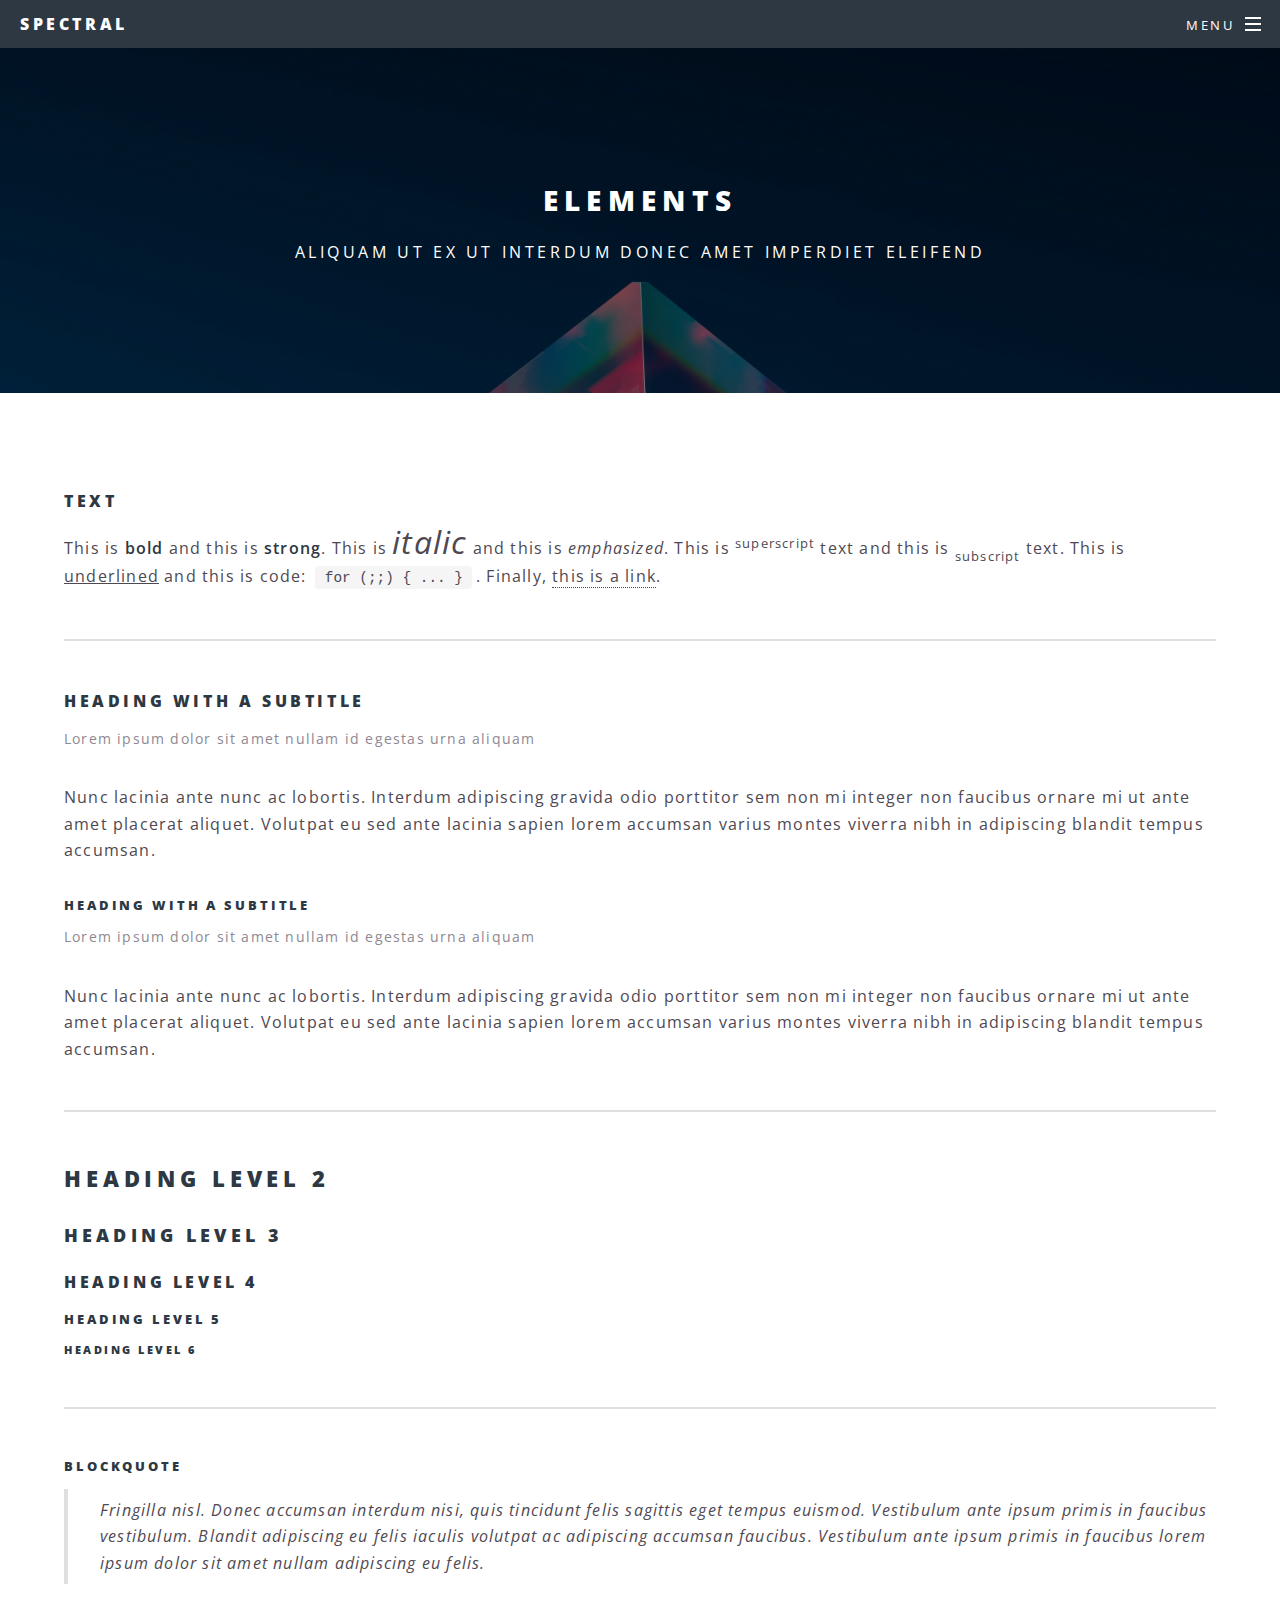
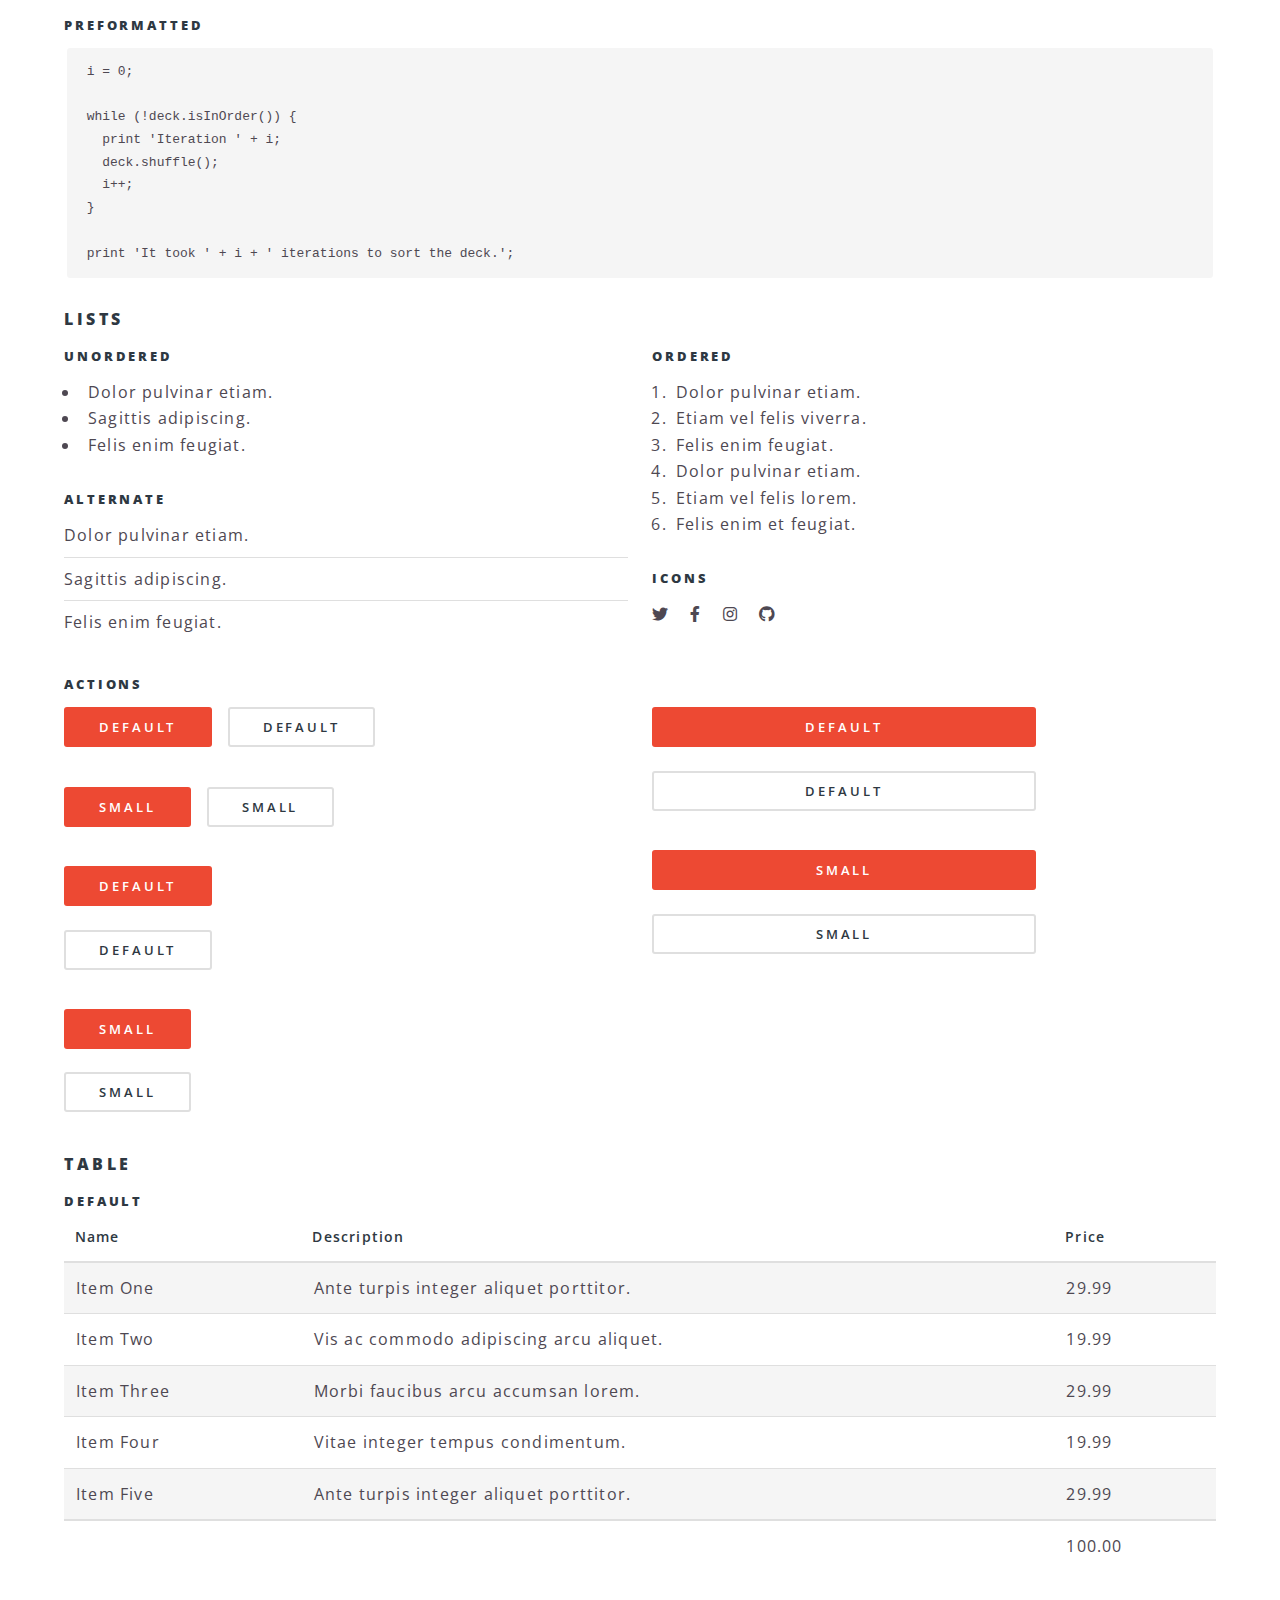
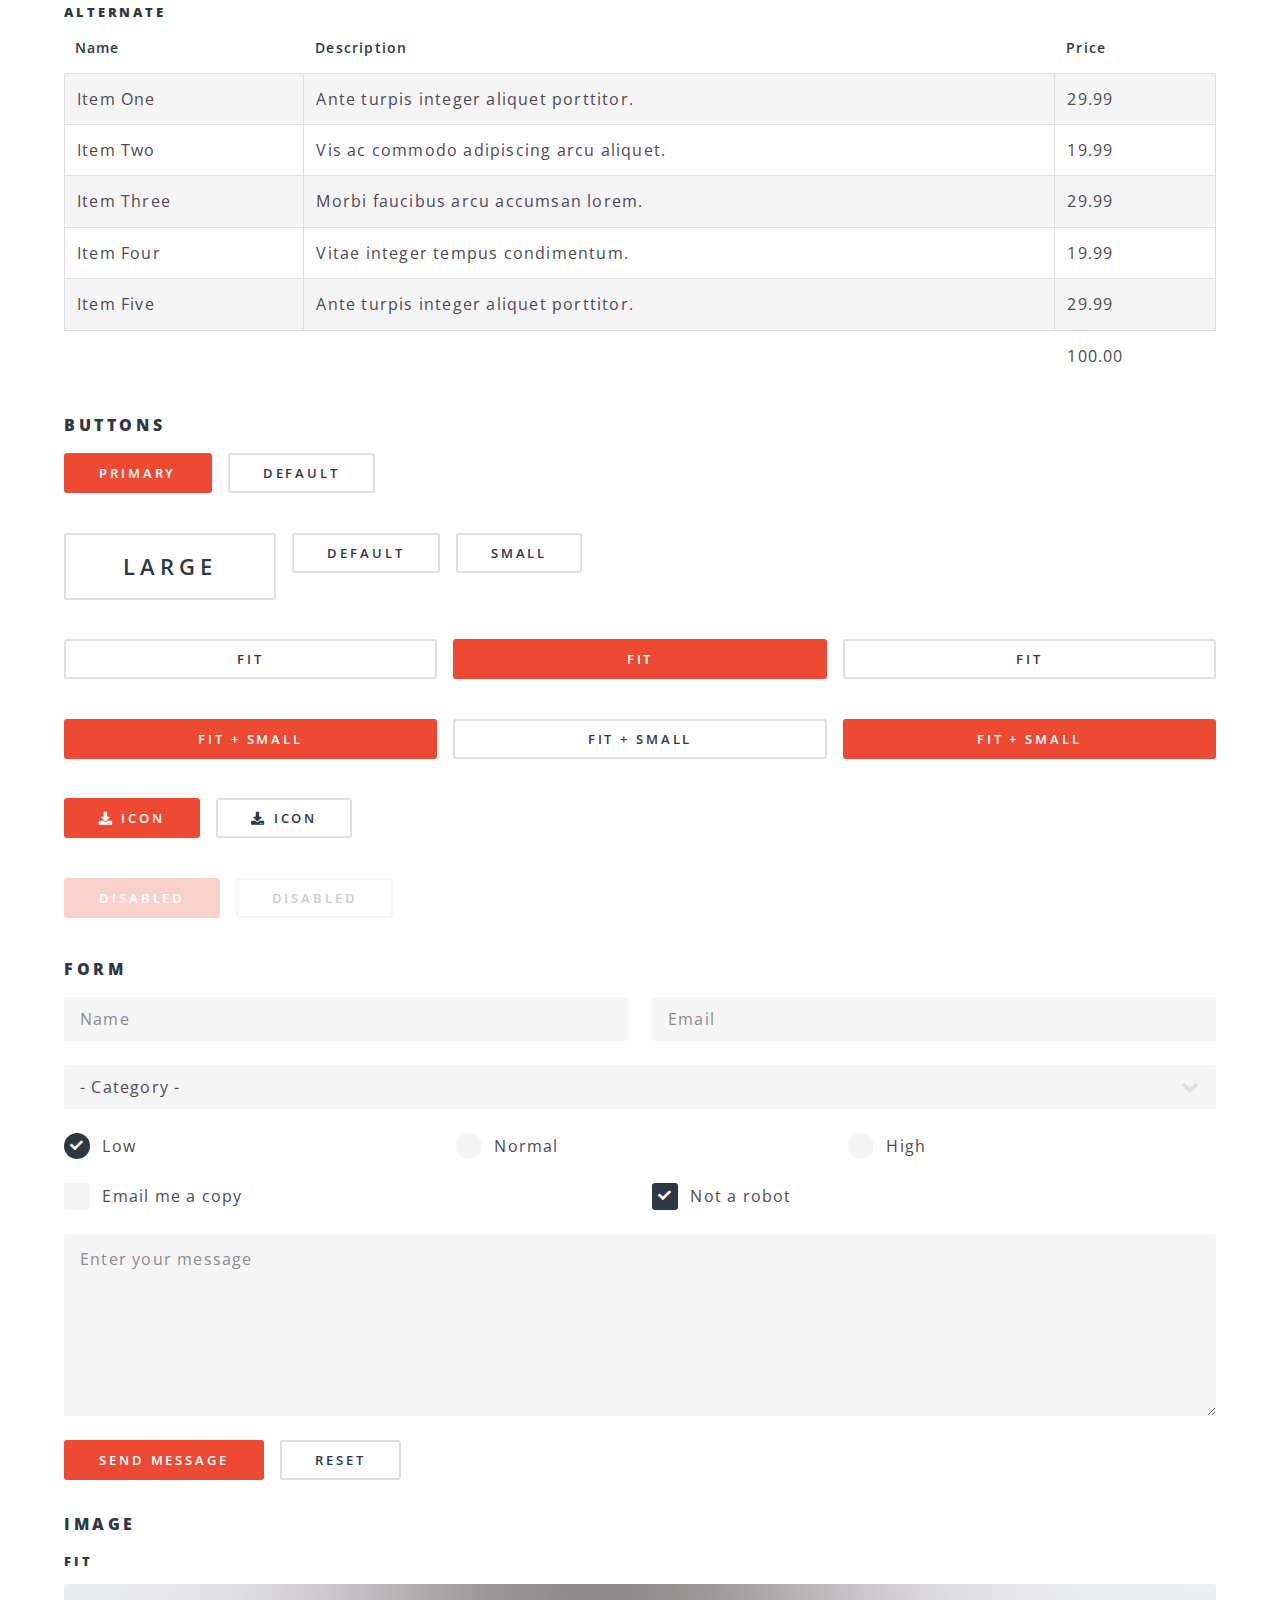
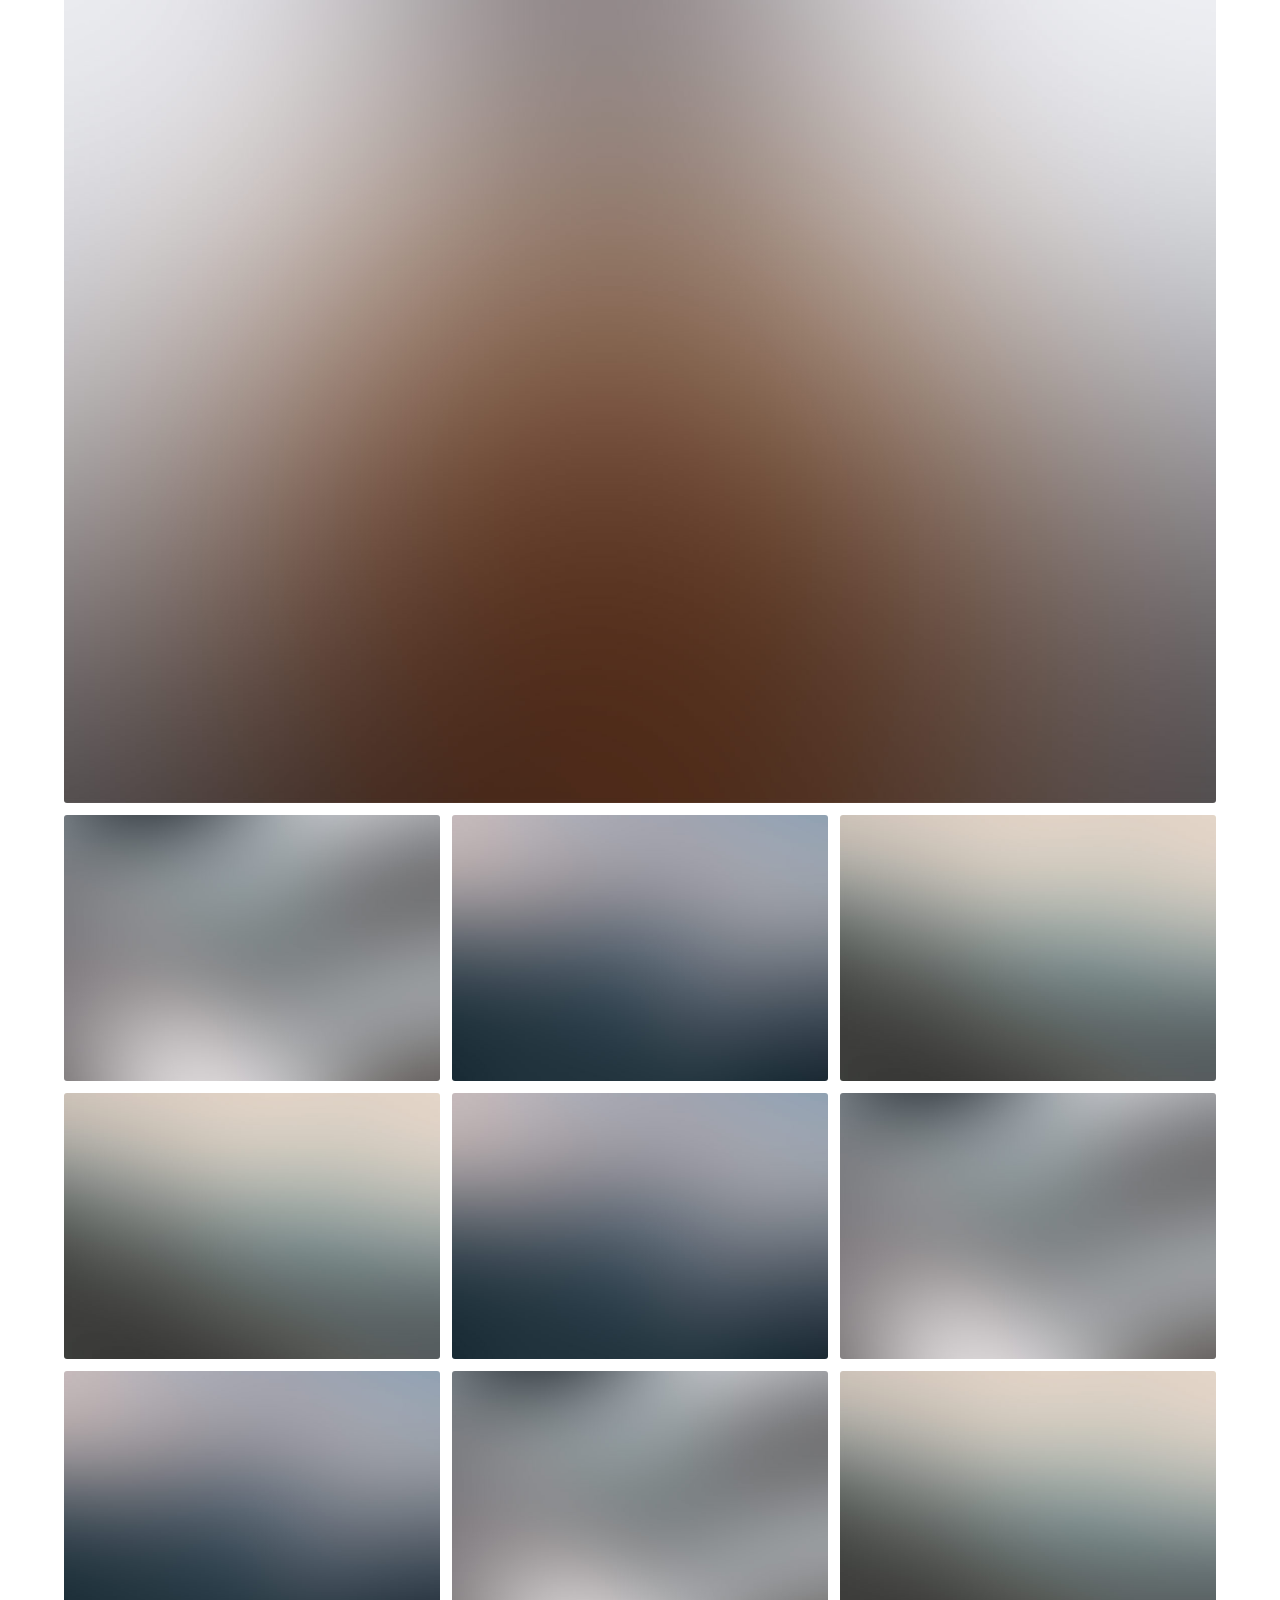
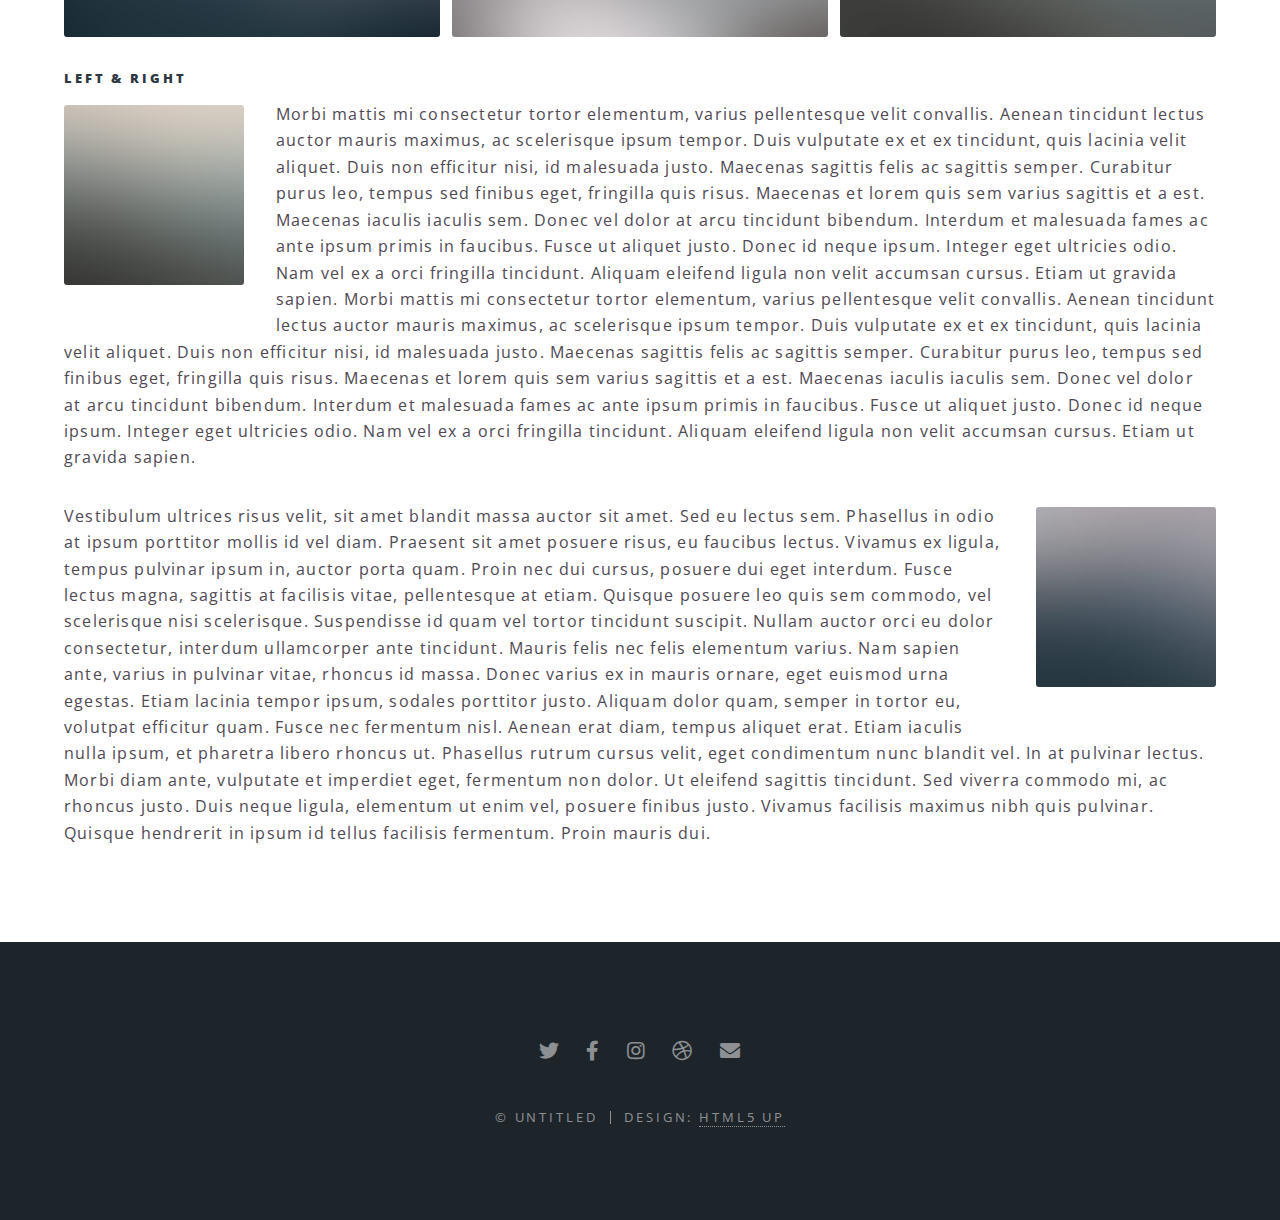
<file: elements.html>
<!DOCTYPE HTML>
<!--
	Spectral by HTML5 UP
	html5up.net | @ajlkn
	Free for personal and commercial use under the CCA 3.0 license (html5up.net/license)
-->
<html>
	<head>
		<title>Elements - Spectral by HTML5 UP</title>
		<meta charset="utf-8" />
		<meta name="viewport" content="width=device-width, initial-scale=1, user-scalable=no" />
		<link rel="stylesheet" href="assets/css/main.css" />
		<noscript><link rel="stylesheet" href="assets/css/noscript.css" /></noscript>
	</head>
	<body class="is-preload">

		<!-- Page Wrapper -->
			<div id="page-wrapper">

				<!-- Header -->
					<header id="header">
						<h1><a href="index.html">Spectral</a></h1>
						<nav id="nav">
							<ul>
								<li class="special">
									<a href="#menu" class="menuToggle"><span>Menu</span></a>
									<div id="menu">
										<ul>
											<li><a href="index.html">Home</a></li>
											<li><a href="generic.html">Generic</a></li>
											<li><a href="elements.html">Elements</a></li>
											<li><a href="#">Sign Up</a></li>
											<li><a href="#">Log In</a></li>
										</ul>
									</div>
								</li>
							</ul>
						</nav>
					</header>

				<!-- Main -->
					<article id="main">
						<header>
							<h2>Elements</h2>
							<p>Aliquam ut ex ut interdum donec amet imperdiet eleifend</p>
						</header>
						<section class="wrapper style5">
							<div class="inner">

								<section>
									<h4>Text</h4>
									<p>This is <b>bold</b> and this is <strong>strong</strong>. This is <i>italic</i> and this is <em>emphasized</em>.
									This is <sup>superscript</sup> text and this is <sub>subscript</sub> text.
									This is <u>underlined</u> and this is code: <code>for (;;) { ... }</code>. Finally, <a href="#">this is a link</a>.</p>
									<hr />
									<header>
										<h4>Heading with a Subtitle</h4>
										<p>Lorem ipsum dolor sit amet nullam id egestas urna aliquam</p>
									</header>
									<p>Nunc lacinia ante nunc ac lobortis. Interdum adipiscing gravida odio porttitor sem non mi integer non faucibus ornare mi ut ante amet placerat aliquet. Volutpat eu sed ante lacinia sapien lorem accumsan varius montes viverra nibh in adipiscing blandit tempus accumsan.</p>
									<header>
										<h5>Heading with a Subtitle</h5>
										<p>Lorem ipsum dolor sit amet nullam id egestas urna aliquam</p>
									</header>
									<p>Nunc lacinia ante nunc ac lobortis. Interdum adipiscing gravida odio porttitor sem non mi integer non faucibus ornare mi ut ante amet placerat aliquet. Volutpat eu sed ante lacinia sapien lorem accumsan varius montes viverra nibh in adipiscing blandit tempus accumsan.</p>
									<hr />
									<h2>Heading Level 2</h2>
									<h3>Heading Level 3</h3>
									<h4>Heading Level 4</h4>
									<h5>Heading Level 5</h5>
									<h6>Heading Level 6</h6>
									<hr />
									<h5>Blockquote</h5>
									<blockquote>Fringilla nisl. Donec accumsan interdum nisi, quis tincidunt felis sagittis eget tempus euismod. Vestibulum ante ipsum primis in faucibus vestibulum. Blandit adipiscing eu felis iaculis volutpat ac adipiscing accumsan faucibus. Vestibulum ante ipsum primis in faucibus lorem ipsum dolor sit amet nullam adipiscing eu felis.</blockquote>
									<h5>Preformatted</h5>
									<pre><code>i = 0;

while (!deck.isInOrder()) {
  print 'Iteration ' + i;
  deck.shuffle();
  i++;
}

print 'It took ' + i + ' iterations to sort the deck.';</code></pre>
								</section>

								<section>
									<h4>Lists</h4>
									<div class="row">
										<div class="col-6 col-12-medium">
											<h5>Unordered</h5>
											<ul>
												<li>Dolor pulvinar etiam.</li>
												<li>Sagittis adipiscing.</li>
												<li>Felis enim feugiat.</li>
											</ul>
											<h5>Alternate</h5>
											<ul class="alt">
												<li>Dolor pulvinar etiam.</li>
												<li>Sagittis adipiscing.</li>
												<li>Felis enim feugiat.</li>
											</ul>
										</div>
										<div class="col-6 col-12-medium">
											<h5>Ordered</h5>
											<ol>
												<li>Dolor pulvinar etiam.</li>
												<li>Etiam vel felis viverra.</li>
												<li>Felis enim feugiat.</li>
												<li>Dolor pulvinar etiam.</li>
												<li>Etiam vel felis lorem.</li>
												<li>Felis enim et feugiat.</li>
											</ol>
											<h5>Icons</h5>
											<ul class="icons">
												<li><a href="#" class="icon brands fa-twitter"><span class="label">Twitter</span></a></li>
												<li><a href="#" class="icon brands fa-facebook-f"><span class="label">Facebook</span></a></li>
												<li><a href="#" class="icon brands fa-instagram"><span class="label">Instagram</span></a></li>
												<li><a href="#" class="icon brands fa-github"><span class="label">Github</span></a></li>
											</ul>
										</div>
									</div>
									<h5>Actions</h5>
									<div class="row">
										<div class="col-6 col-12-medium">
											<ul class="actions">
												<li><a href="#" class="button primary">Default</a></li>
												<li><a href="#" class="button">Default</a></li>
											</ul>
											<ul class="actions small">
												<li><a href="#" class="button primary small">Small</a></li>
												<li><a href="#" class="button small">Small</a></li>
											</ul>
											<ul class="actions stacked">
												<li><a href="#" class="button primary">Default</a></li>
												<li><a href="#" class="button">Default</a></li>
											</ul>
											<ul class="actions stacked">
												<li><a href="#" class="button primary small">Small</a></li>
												<li><a href="#" class="button small">Small</a></li>
											</ul>
										</div>
										<div class="col-6 col-12-medium">
											<ul class="actions stacked">
												<li><a href="#" class="button primary fit">Default</a></li>
												<li><a href="#" class="button fit">Default</a></li>
											</ul>
											<ul class="actions stacked">
												<li><a href="#" class="button primary small fit">Small</a></li>
												<li><a href="#" class="button small fit">Small</a></li>
											</ul>
										</div>
									</div>
								</section>

								<section>
									<h4>Table</h4>
									<h5>Default</h5>
									<div class="table-wrapper">
										<table>
											<thead>
												<tr>
													<th>Name</th>
													<th>Description</th>
													<th>Price</th>
												</tr>
											</thead>
											<tbody>
												<tr>
													<td>Item One</td>
													<td>Ante turpis integer aliquet porttitor.</td>
													<td>29.99</td>
												</tr>
												<tr>
													<td>Item Two</td>
													<td>Vis ac commodo adipiscing arcu aliquet.</td>
													<td>19.99</td>
												</tr>
												<tr>
													<td>Item Three</td>
													<td> Morbi faucibus arcu accumsan lorem.</td>
													<td>29.99</td>
												</tr>
												<tr>
													<td>Item Four</td>
													<td>Vitae integer tempus condimentum.</td>
													<td>19.99</td>
												</tr>
												<tr>
													<td>Item Five</td>
													<td>Ante turpis integer aliquet porttitor.</td>
													<td>29.99</td>
												</tr>
											</tbody>
											<tfoot>
												<tr>
													<td colspan="2"></td>
													<td>100.00</td>
												</tr>
											</tfoot>
										</table>
									</div>

									<h5>Alternate</h5>
									<div class="table-wrapper">
										<table class="alt">
											<thead>
												<tr>
													<th>Name</th>
													<th>Description</th>
													<th>Price</th>
												</tr>
											</thead>
											<tbody>
												<tr>
													<td>Item One</td>
													<td>Ante turpis integer aliquet porttitor.</td>
													<td>29.99</td>
												</tr>
												<tr>
													<td>Item Two</td>
													<td>Vis ac commodo adipiscing arcu aliquet.</td>
													<td>19.99</td>
												</tr>
												<tr>
													<td>Item Three</td>
													<td> Morbi faucibus arcu accumsan lorem.</td>
													<td>29.99</td>
												</tr>
												<tr>
													<td>Item Four</td>
													<td>Vitae integer tempus condimentum.</td>
													<td>19.99</td>
												</tr>
												<tr>
													<td>Item Five</td>
													<td>Ante turpis integer aliquet porttitor.</td>
													<td>29.99</td>
												</tr>
											</tbody>
											<tfoot>
												<tr>
													<td colspan="2"></td>
													<td>100.00</td>
												</tr>
											</tfoot>
										</table>
									</div>
								</section>

								<section>
									<h4>Buttons</h4>
									<ul class="actions">
										<li><a href="#" class="button primary">Primary</a></li>
										<li><a href="#" class="button">Default</a></li>
									</ul>
									<ul class="actions">
										<li><a href="#" class="button large">Large</a></li>
										<li><a href="#" class="button">Default</a></li>
										<li><a href="#" class="button small">Small</a></li>
									</ul>
									<ul class="actions fit">
										<li><a href="#" class="button fit">Fit</a></li>
										<li><a href="#" class="button primary fit">Fit</a></li>
										<li><a href="#" class="button fit">Fit</a></li>
									</ul>
									<ul class="actions fit small">
										<li><a href="#" class="button primary fit small">Fit + Small</a></li>
										<li><a href="#" class="button fit small">Fit + Small</a></li>
										<li><a href="#" class="button primary fit small">Fit + Small</a></li>
									</ul>
									<ul class="actions">
										<li><a href="#" class="button primary icon solid fa-download">Icon</a></li>
										<li><a href="#" class="button icon solid fa-download">Icon</a></li>
									</ul>
									<ul class="actions">
										<li><span class="button primary disabled">Disabled</span></li>
										<li><span class="button disabled">Disabled</span></li>
									</ul>
								</section>

								<section>
									<h4>Form</h4>
									<form method="post" action="#">
										<div class="row gtr-uniform">
											<div class="col-6 col-12-xsmall">
												<input type="text" name="demo-name" id="demo-name" value="" placeholder="Name" />
											</div>
											<div class="col-6 col-12-xsmall">
												<input type="email" name="demo-email" id="demo-email" value="" placeholder="Email" />
											</div>
											<div class="col-12">
												<select name="demo-category" id="demo-category">
													<option value="">- Category -</option>
													<option value="1">Manufacturing</option>
													<option value="1">Shipping</option>
													<option value="1">Administration</option>
													<option value="1">Human Resources</option>
												</select>
											</div>
											<div class="col-4 col-12-small">
												<input type="radio" id="demo-priority-low" name="demo-priority" checked>
												<label for="demo-priority-low">Low</label>
											</div>
											<div class="col-4 col-12-small">
												<input type="radio" id="demo-priority-normal" name="demo-priority">
												<label for="demo-priority-normal">Normal</label>
											</div>
											<div class="col-4 col-12-small">
												<input type="radio" id="demo-priority-high" name="demo-priority">
												<label for="demo-priority-high">High</label>
											</div>
											<div class="col-6 col-12-small">
												<input type="checkbox" id="demo-copy" name="demo-copy">
												<label for="demo-copy">Email me a copy</label>
											</div>
											<div class="col-6 col-12-small">
												<input type="checkbox" id="demo-human" name="demo-human" checked>
												<label for="demo-human">Not a robot</label>
											</div>
											<div class="col-12">
												<textarea name="demo-message" id="demo-message" placeholder="Enter your message" rows="6"></textarea>
											</div>
											<div class="col-12">
												<ul class="actions">
													<li><input type="submit" value="Send Message" class="primary" /></li>
													<li><input type="reset" value="Reset" /></li>
												</ul>
											</div>
										</div>
									</form>
								</section>

								<section>
									<h4>Image</h4>
									<h5>Fit</h5>
									<div class="box alt">
										<div class="row gtr-50 gtr-uniform">
											<div class="col-12"><span class="image fit"><img src="images/banner.jpg" alt="" /></span></div>
											<div class="col-4"><span class="image fit"><img src="images/pic01.jpg" alt="" /></span></div>
											<div class="col-4"><span class="image fit"><img src="images/pic02.jpg" alt="" /></span></div>
											<div class="col-4"><span class="image fit"><img src="images/pic03.jpg" alt="" /></span></div>
											<div class="col-4"><span class="image fit"><img src="images/pic03.jpg" alt="" /></span></div>
											<div class="col-4"><span class="image fit"><img src="images/pic02.jpg" alt="" /></span></div>
											<div class="col-4"><span class="image fit"><img src="images/pic01.jpg" alt="" /></span></div>
											<div class="col-4"><span class="image fit"><img src="images/pic02.jpg" alt="" /></span></div>
											<div class="col-4"><span class="image fit"><img src="images/pic01.jpg" alt="" /></span></div>
											<div class="col-4"><span class="image fit"><img src="images/pic03.jpg" alt="" /></span></div>
										</div>
									</div>
									<h5>Left &amp; Right</h5>
									<p><span class="image left"><img src="images/pic04.jpg" alt="" /></span>Morbi mattis mi consectetur tortor elementum, varius pellentesque velit convallis. Aenean tincidunt lectus auctor mauris maximus, ac scelerisque ipsum tempor. Duis vulputate ex et ex tincidunt, quis lacinia velit aliquet. Duis non efficitur nisi, id malesuada justo. Maecenas sagittis felis ac sagittis semper. Curabitur purus leo, tempus sed finibus eget, fringilla quis risus. Maecenas et lorem quis sem varius sagittis et a est. Maecenas iaculis iaculis sem. Donec vel dolor at arcu tincidunt bibendum. Interdum et malesuada fames ac ante ipsum primis in faucibus. Fusce ut aliquet justo. Donec id neque ipsum. Integer eget ultricies odio. Nam vel ex a orci fringilla tincidunt. Aliquam eleifend ligula non velit accumsan cursus. Etiam ut gravida sapien. Morbi mattis mi consectetur tortor elementum, varius pellentesque velit convallis. Aenean tincidunt lectus auctor mauris maximus, ac scelerisque ipsum tempor. Duis vulputate ex et ex tincidunt, quis lacinia velit aliquet. Duis non efficitur nisi, id malesuada justo. Maecenas sagittis felis ac sagittis semper. Curabitur purus leo, tempus sed finibus eget, fringilla quis risus. Maecenas et lorem quis sem varius sagittis et a est. Maecenas iaculis iaculis sem. Donec vel dolor at arcu tincidunt bibendum. Interdum et malesuada fames ac ante ipsum primis in faucibus. Fusce ut aliquet justo. Donec id neque ipsum. Integer eget ultricies odio. Nam vel ex a orci fringilla tincidunt. Aliquam eleifend ligula non velit accumsan cursus. Etiam ut gravida sapien.</p>
									<p><span class="image right"><img src="images/pic05.jpg" alt="" /></span>Vestibulum ultrices risus velit, sit amet blandit massa auctor sit amet. Sed eu lectus sem. Phasellus in odio at ipsum porttitor mollis id vel diam. Praesent sit amet posuere risus, eu faucibus lectus. Vivamus ex ligula, tempus pulvinar ipsum in, auctor porta quam. Proin nec dui cursus, posuere dui eget interdum. Fusce lectus magna, sagittis at facilisis vitae, pellentesque at etiam. Quisque posuere leo quis sem commodo, vel scelerisque nisi scelerisque. Suspendisse id quam vel tortor tincidunt suscipit. Nullam auctor orci eu dolor consectetur, interdum ullamcorper ante tincidunt. Mauris felis nec felis elementum varius. Nam sapien ante, varius in pulvinar vitae, rhoncus id massa. Donec varius ex in mauris ornare, eget euismod urna egestas. Etiam lacinia tempor ipsum, sodales porttitor justo. Aliquam dolor quam, semper in tortor eu, volutpat efficitur quam. Fusce nec fermentum nisl. Aenean erat diam, tempus aliquet erat. Etiam iaculis nulla ipsum, et pharetra libero rhoncus ut. Phasellus rutrum cursus velit, eget condimentum nunc blandit vel. In at pulvinar lectus. Morbi diam ante, vulputate et imperdiet eget, fermentum non dolor. Ut eleifend sagittis tincidunt. Sed viverra commodo mi, ac rhoncus justo. Duis neque ligula, elementum ut enim vel, posuere finibus justo. Vivamus facilisis maximus nibh quis pulvinar. Quisque hendrerit in ipsum id tellus facilisis fermentum. Proin mauris dui.</p>
								</section>

							</div>
						</section>
					</article>

				<!-- Footer -->
					<footer id="footer">
						<ul class="icons">
							<li><a href="#" class="icon brands fa-twitter"><span class="label">Twitter</span></a></li>
							<li><a href="#" class="icon brands fa-facebook-f"><span class="label">Facebook</span></a></li>
							<li><a href="#" class="icon brands fa-instagram"><span class="label">Instagram</span></a></li>
							<li><a href="#" class="icon brands fa-dribbble"><span class="label">Dribbble</span></a></li>
							<li><a href="#" class="icon solid fa-envelope"><span class="label">Email</span></a></li>
						</ul>
						<ul class="copyright">
							<li>&copy; Untitled</li><li>Design: <a href="http://html5up.net">HTML5 UP</a></li>
						</ul>
					</footer>

			</div>

		<!-- Scripts -->
			<script src="assets/js/jquery.min.js"></script>
			<script src="assets/js/jquery.scrollex.min.js"></script>
			<script src="assets/js/jquery.scrolly.min.js"></script>
			<script src="assets/js/browser.min.js"></script>
			<script src="assets/js/breakpoints.min.js"></script>
			<script src="assets/js/util.js"></script>
			<script src="assets/js/main.js"></script>

	</body>
</html>
</file>
<file: assets/css/noscript.css>
/*
	Spectral by HTML5 UP
	html5up.net | @ajlkn
	Free for personal and commercial use under the CCA 3.0 license (html5up.net/license)
*/

/* Banner */

	body.is-preload #banner h2 {
		-moz-transform: none;
		-webkit-transform: none;
		-ms-transform: none;
		transform: none;
		opacity: 1;
	}

		body.is-preload #banner h2:before, body.is-preload #banner h2:after {
			width: 100%;
		}

	body.is-preload #banner .more {
		-moz-transform: none;
		-webkit-transform: none;
		-ms-transform: none;
		transform: none;
		opacity: 1;
	}

	body.is-preload #banner:after {
		opacity: 0;
	}
</file>
<file: assets/css/main.css>
@import url(fontawesome-all.min.css);
@import url("https://fonts.googleapis.com/css?family=Open+Sans:400,400italic,600,600italic,800,800italic");

/*
	Spectral by HTML5 UP
	html5up.net | @ajlkn
	Free for personal and commercial use under the CCA 3.0 license (html5up.net/license)
*/

html, body, div, span, applet, object,
iframe, h1, h2, h3, h4, h5, h6, p, blockquote,
pre, a, abbr, acronym, address, big, cite,
code, del, dfn, em, img, ins, kbd, q, s, samp,
small, strike, strong, sub, sup, tt, var, b,
u, i, center, dl, dt, dd, ol, ul, li, fieldset,
form, label, legend, table, caption, tbody,
tfoot, thead, tr, th, td, article, aside,
canvas, details, embed, figure, figcaption,
footer, header, hgroup, menu, nav, output, ruby,
section, summary, time, mark, audio, video {
	margin: 0;
	padding: 0;
	border: 0;
	font-size: 100%;
	font: inherit;
	vertical-align: baseline;}

article, aside, details, figcaption, figure,
footer, header, hgroup, menu, nav, section {
	display: block;}

i {
	font-size: 2em;
}

body {
	line-height: 1;
}

ol, ul {
	list-style: none;
}

blockquote, q {
	quotes: none;
}

	blockquote:before, blockquote:after, q:before, q:after {
		content: '';
		content: none;
	}

table {
	border-collapse: collapse;
	border-spacing: 0;
}

body {
	-webkit-text-size-adjust: none;
}

mark {
	background-color: transparent;
	color: inherit;
}

input::-moz-focus-inner {
	border: 0;
	padding: 0;
}

input, select, textarea {
	-moz-appearance: none;
	-webkit-appearance: none;
	-ms-appearance: none;
	appearance: none;
}

/* Basic */

	@-ms-viewport {
		width: device-width;
	}

	html {
		box-sizing: border-box;
	}

	*, *:before, *:after {
		box-sizing: inherit;
	}

	body {
		background: #2e3842;
	}

		body.is-preload *, body.is-preload *:before, body.is-preload *:after {
			-moz-animation: none !important;
			-webkit-animation: none !important;
			-ms-animation: none !important;
			animation: none !important;
			-moz-transition: none !important;
			-webkit-transition: none !important;
			-ms-transition: none !important;
			transition: none !important;
		}

	body, input, select, textarea {
		color: #fff;
		font-family: "Open Sans", Helvetica, sans-serif;
		font-size: 15pt;
		font-weight: 400;
		letter-spacing: 0.075em;
		line-height: 1.65em;
	}

		@media screen and (max-width: 1680px) {

			body, input, select, textarea {
				font-size: 13pt;
			}

		}

		@media screen and (max-width: 1280px) {

			body, input, select, textarea {
				font-size: 12pt;
			}

		}

		@media screen and (max-width: 736px) {

			body, input, select, textarea {
				font-size: 11pt;
				letter-spacing: 0.0375em;
			}

		}

	a {
		-moz-transition: color 0.2s ease, border-bottom-color 0.2s ease;
		-webkit-transition: color 0.2s ease, border-bottom-color 0.2s ease;
		-ms-transition: color 0.2s ease, border-bottom-color 0.2s ease;
		transition: color 0.2s ease, border-bottom-color 0.2s ease;
		border-bottom: dotted 1px;
		color: inherit;
		text-decoration: none;
	}

		a:hover {
			border-bottom-color: transparent;
		}

	strong, b {
		color: #fff;
		font-weight: 600;
	}

	em, i {
		font-style: italic;
	}

	p {
		margin: 0 0 2em 0;
	}

	h1, h2, h3, h4, h5, h6 {
		color: #fff;
		font-weight: 800;
		letter-spacing: 0.225em;
		line-height: 1em;
		margin: 0 0 1em 0;
		text-transform: uppercase;
	}

		h1 a, h2 a, h3 a, h4 a, h5 a, h6 a {
			color: inherit;
			text-decoration: none;
		}

	h2 {
		font-size: 1.35em;
		line-height: 1.75em;
	}

		@media screen and (max-width: 736px) {

			h2 {
				font-size: 1.1em;
				line-height: 1.65em;
			}

		}

	h3 {
		font-size: 1.15em;
		line-height: 1.75em;
	}

		@media screen and (max-width: 736px) {

			h3 {
				font-size: 1em;
				line-height: 1.65em;
			}

		}

	h4 {
		font-size: 1em;
		line-height: 1.5em;
	}

	h5 {
		font-size: 0.8em;
		line-height: 1.5em;
	}

	h6 {
		font-size: 0.7em;
		line-height: 1.5em;
	}

	sub {
		font-size: 0.8em;
		position: relative;
		top: 0.5em;
	}

	sup {
		font-size: 0.8em;
		position: relative;
		top: -0.5em;
	}

	hr {
		border: 0;
		border-bottom: solid 2px #fff;
		margin: 3em 0;
	}

		hr.major {
			margin: 4.5em 0;
		}

	blockquote {
		border-left: solid 4px #fff;
		font-style: italic;
		margin: 0 0 2em 0;
		padding: 0.5em 0 0.5em 2em;
	}

	code {
		background: rgba(144, 144, 144, 0.25);
		border-radius: 3px;
		font-family: "Courier New", monospace;
		font-size: 0.9em;
		letter-spacing: 0;
		margin: 0 0.25em;
		padding: 0.25em 0.65em;
	}

	pre {
		-webkit-overflow-scrolling: touch;
		font-family: "Courier New", monospace;
		font-size: 0.9em;
		margin: 0 0 2em 0;
	}

		pre code {
			display: block;
			line-height: 1.75em;
			padding: 1em 1.5em;
			overflow-x: auto;
		}

	.align-left {
		text-align: left;
	}

	.align-center {
		text-align: center;
	}

	.align-right {
		text-align: right;
	}

/* Row */

	.row {
		display: flex;
		flex-wrap: wrap;
		box-sizing: border-box;
		align-items: stretch;
	}

		.row > * {
			box-sizing: border-box;
		}

		.row.gtr-uniform > * > :last-child {
			margin-bottom: 0;
		}

		.row.aln-left {
			justify-content: flex-start;
		}

		.row.aln-center {
			justify-content: center;
		}

		.row.aln-right {
			justify-content: flex-end;
		}

		.row.aln-top {
			align-items: flex-start;
		}

		.row.aln-middle {
			align-items: center;
		}

		.row.aln-bottom {
			align-items: flex-end;
		}

		.row > .imp {
			order: -1;
		}

		.row > .col-1 {
			width: 8.33333%;
		}

		.row > .off-1 {
			margin-left: 8.33333%;
		}

		.row > .col-2 {
			width: 16.66667%;
		}

		.row > .off-2 {
			margin-left: 16.66667%;
		}

		.row > .col-3 {
			width: 25%;
		}

		.row > .off-3 {
			margin-left: 25%;
		}

		.row > .col-4 {
			width: 33.33333%;
		}

		.row > .off-4 {
			margin-left: 33.33333%;
		}

		.row > .col-5 {
			width: 41.66667%;
		}

		.row > .off-5 {
			margin-left: 41.66667%;
		}

		.row > .col-6 {
			width: 50%;
		}

		.row > .off-6 {
			margin-left: 50%;
		}

		.row > .col-7 {
			width: 58.33333%;
		}

		.row > .off-7 {
			margin-left: 58.33333%;
		}

		.row > .col-8 {
			width: 66.66667%;
		}

		.row > .off-8 {
			margin-left: 66.66667%;
		}

		.row > .col-9 {
			width: 75%;
		}

		.row > .off-9 {
			margin-left: 75%;
		}

		.row > .col-10 {
			width: 83.33333%;
		}

		.row > .off-10 {
			margin-left: 83.33333%;
		}

		.row > .col-11 {
			width: 91.66667%;
		}

		.row > .off-11 {
			margin-left: 91.66667%;
		}

		.row > .col-12 {
			width: 100%;
		}

		.row > .off-12 {
			margin-left: 100%;
		}

		.row.gtr-0 {
			margin-top: 0;
			margin-left: 0em;
		}

			.row.gtr-0 > * {
				padding: 0 0 0 0em;
			}

			.row.gtr-0.gtr-uniform {
				margin-top: 0em;
			}

				.row.gtr-0.gtr-uniform > * {
					padding-top: 0em;
				}

		.row.gtr-25 {
			margin-top: 0;
			margin-left: -0.375em;
		}

			.row.gtr-25 > * {
				padding: 0 0 0 0.375em;
			}

			.row.gtr-25.gtr-uniform {
				margin-top: -0.375em;
			}

				.row.gtr-25.gtr-uniform > * {
					padding-top: 0.375em;
				}

		.row.gtr-50 {
			margin-top: 0;
			margin-left: -0.75em;
		}

			.row.gtr-50 > * {
				padding: 0 0 0 0.75em;
			}

			.row.gtr-50.gtr-uniform {
				margin-top: -0.75em;
			}

				.row.gtr-50.gtr-uniform > * {
					padding-top: 0.75em;
				}

		.row {
			margin-top: 0;
			margin-left: -1.5em;
		}

			.row > * {
				padding: 0 0 0 1.5em;
			}

			.row.gtr-uniform {
				margin-top: -1.5em;
			}

				.row.gtr-uniform > * {
					padding-top: 1.5em;
				}

		.row.gtr-150 {
			margin-top: 0;
			margin-left: -2.25em;
		}

			.row.gtr-150 > * {
				padding: 0 0 0 2.25em;
			}

			.row.gtr-150.gtr-uniform {
				margin-top: -2.25em;
			}

				.row.gtr-150.gtr-uniform > * {
					padding-top: 2.25em;
				}

		.row.gtr-200 {
			margin-top: 0;
			margin-left: -3em;
		}

			.row.gtr-200 > * {
				padding: 0 0 0 3em;
			}

			.row.gtr-200.gtr-uniform {
				margin-top: -3em;
			}

				.row.gtr-200.gtr-uniform > * {
					padding-top: 3em;
				}

		@media screen and (max-width: 1680px) {

			.row {
				display: flex;
				flex-wrap: wrap;
				box-sizing: border-box;
				align-items: stretch;
			}

				.row > * {
					box-sizing: border-box;
				}

				.row.gtr-uniform > * > :last-child {
					margin-bottom: 0;
				}

				.row.aln-left {
					justify-content: flex-start;
				}

				.row.aln-center {
					justify-content: center;
				}

				.row.aln-right {
					justify-content: flex-end;
				}

				.row.aln-top {
					align-items: flex-start;
				}

				.row.aln-middle {
					align-items: center;
				}

				.row.aln-bottom {
					align-items: flex-end;
				}

				.row > .imp-xlarge {
					order: -1;
				}

				.row > .col-1-xlarge {
					width: 8.33333%;
				}

				.row > .off-1-xlarge {
					margin-left: 8.33333%;
				}

				.row > .col-2-xlarge {
					width: 16.66667%;
				}

				.row > .off-2-xlarge {
					margin-left: 16.66667%;
				}

				.row > .col-3-xlarge {
					width: 25%;
				}

				.row > .off-3-xlarge {
					margin-left: 25%;
				}

				.row > .col-4-xlarge {
					width: 33.33333%;
				}

				.row > .off-4-xlarge {
					margin-left: 33.33333%;
				}

				.row > .col-5-xlarge {
					width: 41.66667%;
				}

				.row > .off-5-xlarge {
					margin-left: 41.66667%;
				}

				.row > .col-6-xlarge {
					width: 50%;
				}

				.row > .off-6-xlarge {
					margin-left: 50%;
				}

				.row > .col-7-xlarge {
					width: 58.33333%;
				}

				.row > .off-7-xlarge {
					margin-left: 58.33333%;
				}

				.row > .col-8-xlarge {
					width: 66.66667%;
				}

				.row > .off-8-xlarge {
					margin-left: 66.66667%;
				}

				.row > .col-9-xlarge {
					width: 75%;
				}

				.row > .off-9-xlarge {
					margin-left: 75%;
				}

				.row > .col-10-xlarge {
					width: 83.33333%;
				}

				.row > .off-10-xlarge {
					margin-left: 83.33333%;
				}

				.row > .col-11-xlarge {
					width: 91.66667%;
				}

				.row > .off-11-xlarge {
					margin-left: 91.66667%;
				}

				.row > .col-12-xlarge {
					width: 100%;
				}

				.row > .off-12-xlarge {
					margin-left: 100%;
				}

				.row.gtr-0 {
					margin-top: 0;
					margin-left: 0em;
				}

					.row.gtr-0 > * {
						padding: 0 0 0 0em;
					}

					.row.gtr-0.gtr-uniform {
						margin-top: 0em;
					}

						.row.gtr-0.gtr-uniform > * {
							padding-top: 0em;
						}

				.row.gtr-25 {
					margin-top: 0;
					margin-left: -0.375em;
				}

					.row.gtr-25 > * {
						padding: 0 0 0 0.375em;
					}

					.row.gtr-25.gtr-uniform {
						margin-top: -0.375em;
					}

						.row.gtr-25.gtr-uniform > * {
							padding-top: 0.375em;
						}

				.row.gtr-50 {
					margin-top: 0;
					margin-left: -0.75em;
				}

					.row.gtr-50 > * {
						padding: 0 0 0 0.75em;
					}

					.row.gtr-50.gtr-uniform {
						margin-top: -0.75em;
					}

						.row.gtr-50.gtr-uniform > * {
							padding-top: 0.75em;
						}

				.row {
					margin-top: 0;
					margin-left: -1.5em;
				}

					.row > * {
						padding: 0 0 0 1.5em;
					}

					.row.gtr-uniform {
						margin-top: -1.5em;
					}

						.row.gtr-uniform > * {
							padding-top: 1.5em;
						}

				.row.gtr-150 {
					margin-top: 0;
					margin-left: -2.25em;
				}

					.row.gtr-150 > * {
						padding: 0 0 0 2.25em;
					}

					.row.gtr-150.gtr-uniform {
						margin-top: -2.25em;
					}

						.row.gtr-150.gtr-uniform > * {
							padding-top: 2.25em;
						}

				.row.gtr-200 {
					margin-top: 0;
					margin-left: -3em;
				}

					.row.gtr-200 > * {
						padding: 0 0 0 3em;
					}

					.row.gtr-200.gtr-uniform {
						margin-top: -3em;
					}

						.row.gtr-200.gtr-uniform > * {
							padding-top: 3em;
						}

		}

		@media screen and (max-width: 1280px) {

			.row {
				display: flex;
				flex-wrap: wrap;
				box-sizing: border-box;
				align-items: stretch;
			}

				.row > * {
					box-sizing: border-box;
				}

				.row.gtr-uniform > * > :last-child {
					margin-bottom: 0;
				}

				.row.aln-left {
					justify-content: flex-start;
				}

				.row.aln-center {
					justify-content: center;
				}

				.row.aln-right {
					justify-content: flex-end;
				}

				.row.aln-top {
					align-items: flex-start;
				}

				.row.aln-middle {
					align-items: center;
				}

				.row.aln-bottom {
					align-items: flex-end;
				}

				.row > .imp-large {
					order: -1;
				}

				.row > .col-1-large {
					width: 8.33333%;
				}

				.row > .off-1-large {
					margin-left: 8.33333%;
				}

				.row > .col-2-large {
					width: 16.66667%;
				}

				.row > .off-2-large {
					margin-left: 16.66667%;
				}

				.row > .col-3-large {
					width: 25%;
				}

				.row > .off-3-large {
					margin-left: 25%;
				}

				.row > .col-4-large {
					width: 33.33333%;
				}

				.row > .off-4-large {
					margin-left: 33.33333%;
				}

				.row > .col-5-large {
					width: 41.66667%;
				}

				.row > .off-5-large {
					margin-left: 41.66667%;
				}

				.row > .col-6-large {
					width: 50%;
				}

				.row > .off-6-large {
					margin-left: 50%;
				}

				.row > .col-7-large {
					width: 58.33333%;
				}

				.row > .off-7-large {
					margin-left: 58.33333%;
				}

				.row > .col-8-large {
					width: 66.66667%;
				}

				.row > .off-8-large {
					margin-left: 66.66667%;
				}

				.row > .col-9-large {
					width: 75%;
				}

				.row > .off-9-large {
					margin-left: 75%;
				}

				.row > .col-10-large {
					width: 83.33333%;
				}

				.row > .off-10-large {
					margin-left: 83.33333%;
				}

				.row > .col-11-large {
					width: 91.66667%;
				}

				.row > .off-11-large {
					margin-left: 91.66667%;
				}

				.row > .col-12-large {
					width: 100%;
				}

				.row > .off-12-large {
					margin-left: 100%;
				}

				.row.gtr-0 {
					margin-top: 0;
					margin-left: 0em;
				}

					.row.gtr-0 > * {
						padding: 0 0 0 0em;
					}

					.row.gtr-0.gtr-uniform {
						margin-top: 0em;
					}

						.row.gtr-0.gtr-uniform > * {
							padding-top: 0em;
						}

				.row.gtr-25 {
					margin-top: 0;
					margin-left: -0.375em;
				}

					.row.gtr-25 > * {
						padding: 0 0 0 0.375em;
					}

					.row.gtr-25.gtr-uniform {
						margin-top: -0.375em;
					}

						.row.gtr-25.gtr-uniform > * {
							padding-top: 0.375em;
						}

				.row.gtr-50 {
					margin-top: 0;
					margin-left: -0.75em;
				}

					.row.gtr-50 > * {
						padding: 0 0 0 0.75em;
					}

					.row.gtr-50.gtr-uniform {
						margin-top: -0.75em;
					}

						.row.gtr-50.gtr-uniform > * {
							padding-top: 0.75em;
						}

				.row {
					margin-top: 0;
					margin-left: -1.5em;
				}

					.row > * {
						padding: 0 0 0 1.5em;
					}

					.row.gtr-uniform {
						margin-top: -1.5em;
					}

						.row.gtr-uniform > * {
							padding-top: 1.5em;
						}

				.row.gtr-150 {
					margin-top: 0;
					margin-left: -2.25em;
				}

					.row.gtr-150 > * {
						padding: 0 0 0 2.25em;
					}

					.row.gtr-150.gtr-uniform {
						margin-top: -2.25em;
					}

						.row.gtr-150.gtr-uniform > * {
							padding-top: 2.25em;
						}

				.row.gtr-200 {
					margin-top: 0;
					margin-left: -3em;
				}

					.row.gtr-200 > * {
						padding: 0 0 0 3em;
					}

					.row.gtr-200.gtr-uniform {
						margin-top: -3em;
					}

						.row.gtr-200.gtr-uniform > * {
							padding-top: 3em;
						}

		}

		@media screen and (max-width: 980px) {

			.row {
				display: flex;
				flex-wrap: wrap;
				box-sizing: border-box;
				align-items: stretch;
			}

				.row > * {
					box-sizing: border-box;
				}

				.row.gtr-uniform > * > :last-child {
					margin-bottom: 0;
				}

				.row.aln-left {
					justify-content: flex-start;
				}

				.row.aln-center {
					justify-content: center;
				}

				.row.aln-right {
					justify-content: flex-end;
				}

				.row.aln-top {
					align-items: flex-start;
				}

				.row.aln-middle {
					align-items: center;
				}

				.row.aln-bottom {
					align-items: flex-end;
				}

				.row > .imp-medium {
					order: -1;
				}

				.row > .col-1-medium {
					width: 8.33333%;
				}

				.row > .off-1-medium {
					margin-left: 8.33333%;
				}

				.row > .col-2-medium {
					width: 16.66667%;
				}

				.row > .off-2-medium {
					margin-left: 16.66667%;
				}

				.row > .col-3-medium {
					width: 25%;
				}

				.row > .off-3-medium {
					margin-left: 25%;
				}

				.row > .col-4-medium {
					width: 33.33333%;
				}

				.row > .off-4-medium {
					margin-left: 33.33333%;
				}

				.row > .col-5-medium {
					width: 41.66667%;
				}

				.row > .off-5-medium {
					margin-left: 41.66667%;
				}

				.row > .col-6-medium {
					width: 50%;
				}

				.row > .off-6-medium {
					margin-left: 50%;
				}

				.row > .col-7-medium {
					width: 58.33333%;
				}

				.row > .off-7-medium {
					margin-left: 58.33333%;
				}

				.row > .col-8-medium {
					width: 66.66667%;
				}

				.row > .off-8-medium {
					margin-left: 66.66667%;
				}

				.row > .col-9-medium {
					width: 75%;
				}

				.row > .off-9-medium {
					margin-left: 75%;
				}

				.row > .col-10-medium {
					width: 83.33333%;
				}

				.row > .off-10-medium {
					margin-left: 83.33333%;
				}

				.row > .col-11-medium {
					width: 91.66667%;
				}

				.row > .off-11-medium {
					margin-left: 91.66667%;
				}

				.row > .col-12-medium {
					width: 100%;
				}

				.row > .off-12-medium {
					margin-left: 100%;
				}

				.row.gtr-0 {
					margin-top: 0;
					margin-left: 0em;
				}

					.row.gtr-0 > * {
						padding: 0 0 0 0em;
					}

					.row.gtr-0.gtr-uniform {
						margin-top: 0em;
					}

						.row.gtr-0.gtr-uniform > * {
							padding-top: 0em;
						}

				.row.gtr-25 {
					margin-top: 0;
					margin-left: -0.375em;
				}

					.row.gtr-25 > * {
						padding: 0 0 0 0.375em;
					}

					.row.gtr-25.gtr-uniform {
						margin-top: -0.375em;
					}

						.row.gtr-25.gtr-uniform > * {
							padding-top: 0.375em;
						}

				.row.gtr-50 {
					margin-top: 0;
					margin-left: -0.75em;
				}

					.row.gtr-50 > * {
						padding: 0 0 0 0.75em;
					}

					.row.gtr-50.gtr-uniform {
						margin-top: -0.75em;
					}

						.row.gtr-50.gtr-uniform > * {
							padding-top: 0.75em;
						}

				.row {
					margin-top: 0;
					margin-left: -1.5em;
				}

					.row > * {
						padding: 0 0 0 1.5em;
					}

					.row.gtr-uniform {
						margin-top: -1.5em;
					}

						.row.gtr-uniform > * {
							padding-top: 1.5em;
						}

				.row.gtr-150 {
					margin-top: 0;
					margin-left: -2.25em;
				}

					.row.gtr-150 > * {
						padding: 0 0 0 2.25em;
					}

					.row.gtr-150.gtr-uniform {
						margin-top: -2.25em;
					}

						.row.gtr-150.gtr-uniform > * {
							padding-top: 2.25em;
						}

				.row.gtr-200 {
					margin-top: 0;
					margin-left: -3em;
				}

					.row.gtr-200 > * {
						padding: 0 0 0 3em;
					}

					.row.gtr-200.gtr-uniform {
						margin-top: -3em;
					}

						.row.gtr-200.gtr-uniform > * {
							padding-top: 3em;
						}

		}

		@media screen and (max-width: 736px) {

			.row {
				display: flex;
				flex-wrap: wrap;
				box-sizing: border-box;
				align-items: stretch;
			}

				.row > * {
					box-sizing: border-box;
				}

				.row.gtr-uniform > * > :last-child {
					margin-bottom: 0;
				}

				.row.aln-left {
					justify-content: flex-start;
				}

				.row.aln-center {
					justify-content: center;
				}

				.row.aln-right {
					justify-content: flex-end;
				}

				.row.aln-top {
					align-items: flex-start;
				}

				.row.aln-middle {
					align-items: center;
				}

				.row.aln-bottom {
					align-items: flex-end;
				}

				.row > .imp-small {
					order: -1;
				}

				.row > .col-1-small {
					width: 8.33333%;
				}

				.row > .off-1-small {
					margin-left: 8.33333%;
				}

				.row > .col-2-small {
					width: 16.66667%;
				}

				.row > .off-2-small {
					margin-left: 16.66667%;
				}

				.row > .col-3-small {
					width: 25%;
				}

				.row > .off-3-small {
					margin-left: 25%;
				}

				.row > .col-4-small {
					width: 33.33333%;
				}

				.row > .off-4-small {
					margin-left: 33.33333%;
				}

				.row > .col-5-small {
					width: 41.66667%;
				}

				.row > .off-5-small {
					margin-left: 41.66667%;
				}

				.row > .col-6-small {
					width: 50%;
				}

				.row > .off-6-small {
					margin-left: 50%;
				}

				.row > .col-7-small {
					width: 58.33333%;
				}

				.row > .off-7-small {
					margin-left: 58.33333%;
				}

				.row > .col-8-small {
					width: 66.66667%;
				}

				.row > .off-8-small {
					margin-left: 66.66667%;
				}

				.row > .col-9-small {
					width: 75%;
				}

				.row > .off-9-small {
					margin-left: 75%;
				}

				.row > .col-10-small {
					width: 83.33333%;
				}

				.row > .off-10-small {
					margin-left: 83.33333%;
				}

				.row > .col-11-small {
					width: 91.66667%;
				}

				.row > .off-11-small {
					margin-left: 91.66667%;
				}

				.row > .col-12-small {
					width: 100%;
				}

				.row > .off-12-small {
					margin-left: 100%;
				}

				.row.gtr-0 {
					margin-top: 0;
					margin-left: 0em;
				}

					.row.gtr-0 > * {
						padding: 0 0 0 0em;
					}

					.row.gtr-0.gtr-uniform {
						margin-top: 0em;
					}

						.row.gtr-0.gtr-uniform > * {
							padding-top: 0em;
						}

				.row.gtr-25 {
					margin-top: 0;
					margin-left: -0.375em;
				}

					.row.gtr-25 > * {
						padding: 0 0 0 0.375em;
					}

					.row.gtr-25.gtr-uniform {
						margin-top: -0.375em;
					}

						.row.gtr-25.gtr-uniform > * {
							padding-top: 0.375em;
						}

				.row.gtr-50 {
					margin-top: 0;
					margin-left: -0.75em;
				}

					.row.gtr-50 > * {
						padding: 0 0 0 0.75em;
					}

					.row.gtr-50.gtr-uniform {
						margin-top: -0.75em;
					}

						.row.gtr-50.gtr-uniform > * {
							padding-top: 0.75em;
						}

				.row {
					margin-top: 0;
					margin-left: -1.5em;
				}

					.row > * {
						padding: 0 0 0 1.5em;
					}

					.row.gtr-uniform {
						margin-top: -1.5em;
					}

						.row.gtr-uniform > * {
							padding-top: 1.5em;
						}

				.row.gtr-150 {
					margin-top: 0;
					margin-left: -2.25em;
				}

					.row.gtr-150 > * {
						padding: 0 0 0 2.25em;
					}

					.row.gtr-150.gtr-uniform {
						margin-top: -2.25em;
					}

						.row.gtr-150.gtr-uniform > * {
							padding-top: 2.25em;
						}

				.row.gtr-200 {
					margin-top: 0;
					margin-left: -3em;
				}

					.row.gtr-200 > * {
						padding: 0 0 0 3em;
					}

					.row.gtr-200.gtr-uniform {
						margin-top: -3em;
					}

						.row.gtr-200.gtr-uniform > * {
							padding-top: 3em;
						}

		}

		@media screen and (max-width: 480px) {

			.row {
				display: flex;
				flex-wrap: wrap;
				box-sizing: border-box;
				align-items: stretch;
			}

				.row > * {
					box-sizing: border-box;
				}

				.row.gtr-uniform > * > :last-child {
					margin-bottom: 0;
				}

				.row.aln-left {
					justify-content: flex-start;
				}

				.row.aln-center {
					justify-content: center;
				}

				.row.aln-right {
					justify-content: flex-end;
				}

				.row.aln-top {
					align-items: flex-start;
				}

				.row.aln-middle {
					align-items: center;
				}

				.row.aln-bottom {
					align-items: flex-end;
				}

				.row > .imp-xsmall {
					order: -1;
				}

				.row > .col-1-xsmall {
					width: 8.33333%;
				}

				.row > .off-1-xsmall {
					margin-left: 8.33333%;
				}

				.row > .col-2-xsmall {
					width: 16.66667%;
				}

				.row > .off-2-xsmall {
					margin-left: 16.66667%;
				}

				.row > .col-3-xsmall {
					width: 25%;
				}

				.row > .off-3-xsmall {
					margin-left: 25%;
				}

				.row > .col-4-xsmall {
					width: 33.33333%;
				}

				.row > .off-4-xsmall {
					margin-left: 33.33333%;
				}

				.row > .col-5-xsmall {
					width: 41.66667%;
				}

				.row > .off-5-xsmall {
					margin-left: 41.66667%;
				}

				.row > .col-6-xsmall {
					width: 50%;
				}

				.row > .off-6-xsmall {
					margin-left: 50%;
				}

				.row > .col-7-xsmall {
					width: 58.33333%;
				}

				.row > .off-7-xsmall {
					margin-left: 58.33333%;
				}

				.row > .col-8-xsmall {
					width: 66.66667%;
				}

				.row > .off-8-xsmall {
					margin-left: 66.66667%;
				}

				.row > .col-9-xsmall {
					width: 75%;
				}

				.row > .off-9-xsmall {
					margin-left: 75%;
				}

				.row > .col-10-xsmall {
					width: 83.33333%;
				}

				.row > .off-10-xsmall {
					margin-left: 83.33333%;
				}

				.row > .col-11-xsmall {
					width: 91.66667%;
				}

				.row > .off-11-xsmall {
					margin-left: 91.66667%;
				}

				.row > .col-12-xsmall {
					width: 100%;
				}

				.row > .off-12-xsmall {
					margin-left: 100%;
				}

				.row.gtr-0 {
					margin-top: 0;
					margin-left: 0em;
				}

					.row.gtr-0 > * {
						padding: 0 0 0 0em;
					}

					.row.gtr-0.gtr-uniform {
						margin-top: 0em;
					}

						.row.gtr-0.gtr-uniform > * {
							padding-top: 0em;
						}

				.row.gtr-25 {
					margin-top: 0;
					margin-left: -0.375em;
				}

					.row.gtr-25 > * {
						padding: 0 0 0 0.375em;
					}

					.row.gtr-25.gtr-uniform {
						margin-top: -0.375em;
					}

						.row.gtr-25.gtr-uniform > * {
							padding-top: 0.375em;
						}

				.row.gtr-50 {
					margin-top: 0;
					margin-left: -0.75em;
				}

					.row.gtr-50 > * {
						padding: 0 0 0 0.75em;
					}

					.row.gtr-50.gtr-uniform {
						margin-top: -0.75em;
					}

						.row.gtr-50.gtr-uniform > * {
							padding-top: 0.75em;
						}

				.row {
					margin-top: 0;
					margin-left: -1.5em;
				}

					.row > * {
						padding: 0 0 0 1.5em;
					}

					.row.gtr-uniform {
						margin-top: -1.5em;
					}

						.row.gtr-uniform > * {
							padding-top: 1.5em;
						}

				.row.gtr-150 {
					margin-top: 0;
					margin-left: -2.25em;
				}

					.row.gtr-150 > * {
						padding: 0 0 0 2.25em;
					}

					.row.gtr-150.gtr-uniform {
						margin-top: -2.25em;
					}

						.row.gtr-150.gtr-uniform > * {
							padding-top: 2.25em;
						}

				.row.gtr-200 {
					margin-top: 0;
					margin-left: -3em;
				}

					.row.gtr-200 > * {
						padding: 0 0 0 3em;
					}

					.row.gtr-200.gtr-uniform {
						margin-top: -3em;
					}

						.row.gtr-200.gtr-uniform > * {
							padding-top: 3em;
						}

		}

/* Section/Article */

	section.special, article.special {
		text-align: center;
	}

	header p {
		color: rgba(255, 255, 255, 0.5);
		position: relative;
		top: -0.25em;
	}

	header h3 + p {
		font-size: 1.1em;
	}

	header h4 + p,
	header h5 + p,
	header h6 + p {
		font-size: 0.9em;
	}

	header.major {
		margin: 0 0 3.5em 0;
	}

		header.major h2, header.major h3, header.major h4, header.major h5, header.major h6 {
			border-bottom: solid 2px #fff;
			display: inline-block;
			padding-bottom: 1em;
			position: relative;
		}

			header.major h2:after, header.major h3:after, header.major h4:after, header.major h5:after, header.major h6:after {
				content: '';
				display: block;
				height: 1px;
			}

		header.major p {
			color: #fff;
			top: 0;
		}

		@media screen and (max-width: 736px) {

			header.major {
				margin: 0 0 2em 0;
			}

		}

	@media screen and (max-width: 980px) {

		header br {
			display: none;
		}

	}

/* Form */

	form {
		margin: 0 0 2em 0;
	}

	label {
		color: #fff;
		display: block;
		font-size: 0.9em;
		font-weight: 600;
		margin: 0 0 1em 0;
	}

	input[type="text"],
	input[type="password"],
	input[type="email"],
	select,
	textarea {
		-moz-appearance: none;
		-webkit-appearance: none;
		-ms-appearance: none;
		appearance: none;
		background-color: rgba(144, 144, 144, 0.25);
		border-radius: 3px;
		border: none;
		color: inherit;
		display: block;
		outline: 0;
		padding: 0 1em;
		text-decoration: none;
		width: 100%;
	}

		input[type="text"]:invalid,
		input[type="password"]:invalid,
		input[type="email"]:invalid,
		select:invalid,
		textarea:invalid {
			box-shadow: none;
		}

		input[type="text"]:focus,
		input[type="password"]:focus,
		input[type="email"]:focus,
		select:focus,
		textarea:focus {
			box-shadow: 0 0 0 2px #21b2a6;
		}

	select {
		background-size: 1.25em;
		background-repeat: no-repeat;
		background-position: calc(100% - 1em) center;
		height: 2.75em;
		padding-right: 2.75em;
		text-overflow: ellipsis;
	}

		select:focus::-ms-value {
			background-color: transparent;
		}

		select::-ms-expand {
			display: none;
		}

	input[type="text"],
	input[type="password"],
	input[type="email"],
	select {
		height: 2.75em;
	}

	textarea {
		padding: 0.75em 1em;
	}

	input[type="checkbox"],
	input[type="radio"] {
		-moz-appearance: none;
		-webkit-appearance: none;
		-ms-appearance: none;
		appearance: none;
		display: block;
		float: left;
		margin-right: -2em;
		opacity: 0;
		width: 1em;
		z-index: -1;
	}

		input[type="checkbox"] + label,
		input[type="radio"] + label {
			text-decoration: none;
			color: #fff;
			cursor: pointer;
			display: inline-block;
			font-size: 1em;
			font-weight: 400;
			padding-left: 2.4em;
			padding-right: 0.75em;
			position: relative;
		}

			input[type="checkbox"] + label:before,
			input[type="radio"] + label:before {
				-moz-osx-font-smoothing: grayscale;
				-webkit-font-smoothing: antialiased;
				display: inline-block;
				font-style: normal;
				font-variant: normal;
				text-rendering: auto;
				line-height: 1;
				text-transform: none !important;
				font-family: 'Font Awesome 5 Free';
				font-weight: 900;
			}

			input[type="checkbox"] + label:before,
			input[type="radio"] + label:before {
				background: rgba(144, 144, 144, 0.25);
				border-radius: 3px;
				content: '';
				display: inline-block;
				font-size: 0.8em;
				height: 2.0625em;
				left: 0;
				line-height: 2.0625em;
				position: absolute;
				text-align: center;
				top: 0;
				width: 2.0625em;
			}

		input[type="checkbox"]:checked + label:before,
		input[type="radio"]:checked + label:before {
			background: #2e3842;
			color: #fff;
			content: '\f00c';
		}

		input[type="checkbox"]:focus + label:before,
		input[type="radio"]:focus + label:before {
			box-shadow: 0 0 0 2px #21b2a6;
		}

	input[type="checkbox"] + label:before {
		border-radius: 3px;
	}

	input[type="radio"] + label:before {
		border-radius: 100%;
	}

	::-webkit-input-placeholder {
		color: rgba(255, 255, 255, 0.5) !important;
		opacity: 1.0;
	}

	:-moz-placeholder {
		color: rgba(255, 255, 255, 0.5) !important;
		opacity: 1.0;
	}

	::-moz-placeholder {
		color: rgba(255, 255, 255, 0.5) !important;
		opacity: 1.0;
	}

	:-ms-input-placeholder {
		color: rgba(255, 255, 255, 0.5) !important;
		opacity: 1.0;
	}

/* Box */

	.box {
		border-radius: 3px;
		border: solid 2px #fff;
		margin-bottom: 2em;
		padding: 1.5em;
	}

		.box > :last-child,
		.box > :last-child > :last-child,
		.box > :last-child > :last-child > :last-child {
			margin-bottom: 0;
		}

		.box.alt {
			border: 0;
			border-radius: 0;
			padding: 0;
		}

/* Icon */

	.icon {
		text-decoration: none;
		border-bottom: none;
		position: relative;
	}

		.icon:before {
			-moz-osx-font-smoothing: grayscale;
			-webkit-font-smoothing: antialiased;
			display: inline-block;
			font-style: normal;
			font-variant: normal;
			text-rendering: auto;
			line-height: 1;
			text-transform: none !important;
			font-family: 'Font Awesome 5 Free';
			font-weight: 400;
		}

		.icon > .label {
			display: none;
		}

		.icon:before {
			line-height: inherit;
		}

		.icon.solid:before {
			font-weight: 900;
		}

		.icon.brands:before {
			font-family: 'Font Awesome 5 Brands';
		}

		.icon.major {
			-moz-transform: rotate(-45deg);
			-webkit-transform: rotate(-45deg);
			-ms-transform: rotate(-45deg);
			transform: rotate(-45deg);
			border-radius: 3px;
			border: solid 2px #fff;
			display: inline-block;
			font-size: 1.35em;
			height: calc(3em + 2px);
			line-height: 3em;
			text-align: center;
			width: calc(3em + 2px);
		}

			.icon.major:before {
				-moz-transform: rotate(45deg);
				-webkit-transform: rotate(45deg);
				-ms-transform: rotate(45deg);
				transform: rotate(45deg);
				display: inline-block;
				font-size: 1.5em;
			}

			@media screen and (max-width: 736px) {

				.icon.major {
					font-size: 1em;
				}

			}

		.icon.style1 {
			color: #00ffcc;
		}

		.icon.style2 {
			color: #00f0ff;
		}

		.icon.style3 {
			color: #76ddff;
		}

/* Image */

	.image {
		border-radius: 3px;
		border: 0;
		display: inline-block;
		position: relative;
	}

		.image img {
			border-radius: 3px;
			display: block;
		}

		.image.left {
			float: left;
			margin: 0 2em 2em 0;
			top: 0.25em;
		}

		.image.right {
			float: right;
			margin: 0 0 2em 2em;
			top: 0.25em;
		}

		.image.left, .image.right {
			max-width: 40%;
		}

			.image.left img, .image.right img {
				width: 100%;
			}

		.image.fit {
			display: block;
			margin: 0 0 2em 0;
			width: 100%;
		}

			.image.fit img {
				width: 100%;
			}

/* List */

	ol {
		list-style: decimal;
		margin: 0 0 2em 0;
		padding-left: 1.25em;
	}

		ol li {
			padding-left: 0.25em;
		}

	ul {
		list-style: disc;
		margin: 0 0 2em 0;
		padding-left: 1em;
	}

		ul li {
			padding-left: 0.5em;
		}

		ul.alt {
			list-style: none;
			padding-left: 0;
		}

			ul.alt li {
				border-top: solid 1px #fff;
				padding: 0.5em 0;
			}

				ul.alt li:first-child {
					border-top: 0;
					padding-top: 0;
				}

	dl {
		margin: 0 0 2em 0;
	}

/* Actions */

	ul.actions {
		display: -moz-flex;
		display: -webkit-flex;
		display: -ms-flex;
		display: flex;
		cursor: default;
		list-style: none;
		margin-left: -1em;
		padding-left: 0;
	}

		ul.actions li {
			padding: 0 0 0 1em;
			vertical-align: middle;
		}

		ul.actions.special {
			-moz-justify-content: center;
			-webkit-justify-content: center;
			-ms-justify-content: center;
			justify-content: center;
			width: 100%;
			margin-left: 0;
		}

			ul.actions.special li:first-child {
				padding-left: 0;
			}

		ul.actions.stacked {
			-moz-flex-direction: column;
			-webkit-flex-direction: column;
			-ms-flex-direction: column;
			flex-direction: column;
			margin-left: 0;
		}

			ul.actions.stacked li {
				padding: 1em 0 0 0;
			}

				ul.actions.stacked li:first-child {
					padding-top: 0;
				}

		ul.actions.fit {
			width: calc(100% + 1em);
		}

			ul.actions.fit li {
				-moz-flex-grow: 1;
				-webkit-flex-grow: 1;
				-ms-flex-grow: 1;
				flex-grow: 1;
				-moz-flex-shrink: 1;
				-webkit-flex-shrink: 1;
				-ms-flex-shrink: 1;
				flex-shrink: 1;
				width: 100%;
			}

				ul.actions.fit li > * {
					width: 100%;
				}

			ul.actions.fit.stacked {
				width: 100%;
			}

		@media screen and (max-width: 480px) {

			ul.actions:not(.fixed) {
				-moz-flex-direction: column;
				-webkit-flex-direction: column;
				-ms-flex-direction: column;
				flex-direction: column;
				margin-left: 0;
				width: 100% !important;
			}

				ul.actions:not(.fixed) li {
					-moz-flex-grow: 1;
					-webkit-flex-grow: 1;
					-ms-flex-grow: 1;
					flex-grow: 1;
					-moz-flex-shrink: 1;
					-webkit-flex-shrink: 1;
					-ms-flex-shrink: 1;
					flex-shrink: 1;
					padding: 1em 0 0 0;
					text-align: center;
					width: 100%;
				}

					ul.actions:not(.fixed) li > * {
						width: 100%;
					}

					ul.actions:not(.fixed) li:first-child {
						padding-top: 0;
					}

					ul.actions:not(.fixed) li input[type="submit"],
					ul.actions:not(.fixed) li input[type="reset"],
					ul.actions:not(.fixed) li input[type="button"],
					ul.actions:not(.fixed) li button,
					ul.actions:not(.fixed) li .button {
						width: 100%;
					}

						ul.actions:not(.fixed) li input[type="submit"].icon:before,
						ul.actions:not(.fixed) li input[type="reset"].icon:before,
						ul.actions:not(.fixed) li input[type="button"].icon:before,
						ul.actions:not(.fixed) li button.icon:before,
						ul.actions:not(.fixed) li .button.icon:before {
							margin-left: -0.5em;
						}

		}

/* Icons */

	ul.icons {
		cursor: default;
		list-style: none;
		padding-left: 0;
	}

		ul.icons li {
			display: inline-block;
			padding: 0 1em 0 0;
		}

			ul.icons li:last-child {
				padding-right: 0 !important;
			}

		ul.icons.major {
			padding: 1em 0;
		}

			ul.icons.major li {
				padding-right: 3.5em;
			}

				@media screen and (max-width: 736px) {

					ul.icons.major li {
						padding: 0 1em !important;
					}

				}

/* Table */

	.table-wrapper {
		-webkit-overflow-scrolling: touch;
		overflow-x: auto;
	}

	table {
		margin: 0 0 2em 0;
		width: 100%;
	}

		table tbody tr {
			border: solid 1px #fff;
			border-left: 0;
			border-right: 0;
		}

			table tbody tr:nth-child(2n + 1) {
				background-color: rgba(144, 144, 144, 0.25);
			}

		table td {
			padding: 0.75em 0.75em;
		}

		table th {
			color: #fff;
			font-size: 0.9em;
			font-weight: 600;
			padding: 0 0.75em 0.75em 0.75em;
			text-align: left;
		}

		table thead {
			border-bottom: solid 2px #fff;
		}

		table tfoot {
			border-top: solid 2px #fff;
		}

		table.alt {
			border-collapse: separate;
		}

			table.alt tbody tr td {
				border: solid 1px #fff;
				border-left-width: 0;
				border-top-width: 0;
			}

				table.alt tbody tr td:first-child {
					border-left-width: 1px;
				}

			table.alt tbody tr:first-child td {
				border-top-width: 1px;
			}

			table.alt thead {
				border-bottom: 0;
			}

			table.alt tfoot {
				border-top: 0;
			}

/* Button */

	input[type="submit"],
	input[type="reset"],
	input[type="button"],
	button,
	.button {
		-moz-appearance: none;
		-webkit-appearance: none;
		-ms-appearance: none;
		appearance: none;
		-moz-transition: background-color 0.2s ease-in-out, color 0.2s ease-in-out;
		-webkit-transition: background-color 0.2s ease-in-out, color 0.2s ease-in-out;
		-ms-transition: background-color 0.2s ease-in-out, color 0.2s ease-in-out;
		transition: background-color 0.2s ease-in-out, color 0.2s ease-in-out;
		background-color: transparent;
		border-radius: 3px;
		border: 0;
		box-shadow: inset 0 0 0 2px #fff;
		color: #fff;
		cursor: pointer;
		display: inline-block;
		font-size: 0.8em;
		font-weight: 600;
		height: 3.125em;
		letter-spacing: 0.225em;
		line-height: 3.125em;
		max-width: 30em;
		padding: 0 2.75em;
		text-align: center;
		text-decoration: none;
		text-transform: uppercase;
		white-space: nowrap;
		overflow: hidden;
		text-overflow: ellipsis;
	}

		input[type="submit"]:hover,
		input[type="reset"]:hover,
		input[type="button"]:hover,
		button:hover,
		.button:hover {
			background-color: rgba(144, 144, 144, 0.25);
		}

		input[type="submit"]:active,
		input[type="reset"]:active,
		input[type="button"]:active,
		button:active,
		.button:active {
			background-color: rgba(144, 144, 144, 0.5);
		}

		input[type="submit"].icon:before,
		input[type="reset"].icon:before,
		input[type="button"].icon:before,
		button.icon:before,
		.button.icon:before {
			margin-right: 0.5em;
		}

		input[type="submit"].fit,
		input[type="reset"].fit,
		input[type="button"].fit,
		button.fit,
		.button.fit {
			width: 100%;
		}

		input[type="submit"].small,
		input[type="reset"].small,
		input[type="button"].small,
		button.small,
		.button.small {
			font-size: 0.8em;
		}

		input[type="submit"].large,
		input[type="reset"].large,
		input[type="button"].large,
		button.large,
		.button.large {
			font-size: 1.35em;
		}

		input[type="submit"].primary,
		input[type="reset"].primary,
		input[type="button"].primary,
		button.primary,
		.button.primary {
			background-color: #ed4933;
			box-shadow: none !important;
			color: #ffffff !important;
		}

			input[type="submit"].primary:hover,
			input[type="reset"].primary:hover,
			input[type="button"].primary:hover,
			button.primary:hover,
			.button.primary:hover {
				background-color: #ef5e4a !important;
			}

			input[type="submit"].primary:active,
			input[type="reset"].primary:active,
			input[type="button"].primary:active,
			button.primary:active,
			.button.primary:active {
				background-color: #eb341c !important;
			}

		input[type="submit"].disabled, input[type="submit"]:disabled,
		input[type="reset"].disabled,
		input[type="reset"]:disabled,
		input[type="button"].disabled,
		input[type="button"]:disabled,
		button.disabled,
		button:disabled,
		.button.disabled,
		.button:disabled {
			pointer-events: none;
			opacity: 0.25;
		}

		@media screen and (max-width: 736px) {

			input[type="submit"],
			input[type="reset"],
			input[type="button"],
			button,
			.button {
				height: 3.75em;
				line-height: 3.75em;
			}

		}

/* Features */

	.features {
		display: -moz-flex;
		display: -webkit-flex;
		display: -ms-flex;
		display: flex;
		-moz-flex-wrap: wrap;
		-webkit-flex-wrap: wrap;
		-ms-flex-wrap: wrap;
		flex-wrap: wrap;
		-moz-justify-content: center;
		-webkit-justify-content: center;
		-ms-justify-content: center;
		justify-content: center;
		list-style: none;
		padding: 0;
		width: 100%;
	}

		.features li {
			padding: 4em 4em 2em 6em ;
			display: block;
			position: relative;
			text-align: left;
			width: 50%;
		}

			.features li:nth-child(1) {
				background-color: rgba(0, 0, 0, 0.035);
			}

			.features li:nth-child(2) {
				background-color: rgba(0, 0, 0, 0.07);
			}

			.features li:nth-child(3) {
				background-color: rgba(0, 0, 0, 0.105);
			}

			.features li:nth-child(4) {
				background-color: rgba(0, 0, 0, 0.14);
			}

			.features li:nth-child(5) {
				background-color: rgba(0, 0, 0, 0.175);
			}

			.features li:nth-child(6) {
				background-color: rgba(0, 0, 0, 0.21);
			}

			.features li:nth-child(7) {
				background-color: rgba(0, 0, 0, 0.245);
			}

			.features li:nth-child(8) {
				background-color: rgba(0, 0, 0, 0.28);
			}

			.features li:nth-child(9) {
				background-color: rgba(0, 0, 0, 0.315);
			}

			.features li:nth-child(10) {
				background-color: rgba(0, 0, 0, 0.35);
			}

			.features li:before {
				display: block;
				color: #00ffcc;
				position: absolute;
				left: 1.75em;
				top: 2.75em;
				font-size: 1.5em;
			}

			.features li:nth-child(1) {
				border-top-left-radius: 3px;
			}

			.features li:nth-child(2) {
				border-top-right-radius: 3px;
			}

			.features li:nth-last-child(1) {
				border-bottom-right-radius: 3px;
			}

			.features li:nth-last-child(2) {
				border-bottom-left-radius: 3px;
			}

			@media screen and (max-width: 980px) {

				.features li {
					padding: 3em 2em 1em 2em ;
					text-align: center;
				}

					.features li:before {
						left: 0;
						margin: 0 0 1em 0;
						position: relative;
						top: 0;
					}

			}

			@media screen and (max-width: 736px) {

				.features li {
					padding: 3em 0 1em 0 ;
					background-color: transparent !important;
					border-top: solid 2px #fff;
					width: 100%;
				}

					.features li:first-child {
						border-top: 0;
					}

			}

/* Spotlight */

	.spotlight {
		-moz-align-items: center;
		-webkit-align-items: center;
		-ms-align-items: center;
		align-items: center;
		display: -moz-flex;
		display: -webkit-flex;
		display: -ms-flex;
		display: flex;
	}

		.spotlight .image {
			-moz-order: 1;
			-webkit-order: 1;
			-ms-order: 1;
			order: 1;
			border-radius: 0;
			width: 40%;
		}

			.spotlight .image img {
				border-radius: 0;
				width: 100%;
			}

		.spotlight .content {
			padding: 2em 4em 0.1em 4em ;
			-moz-order: 2;
			-webkit-order: 2;
			-ms-order: 2;
			order: 2;
			max-width: 48em;
			width: 60%;
		}

		.spotlight:nth-child(2n) {
			-moz-flex-direction: row-reverse;
			-webkit-flex-direction: row-reverse;
			-ms-flex-direction: row-reverse;
			flex-direction: row-reverse;
		}

		.spotlight:nth-child(1) {
			background-color: rgba(0, 0, 0, 0.075);
		}

		.spotlight:nth-child(2) {
			background-color: rgba(0, 0, 0, 0.15);
		}

		.spotlight:nth-child(3) {
			background-color: rgba(0, 0, 0, 0.225);
		}

		.spotlight:nth-child(4) {
			background-color: rgba(0, 0, 0, 0.3);
		}

		.spotlight:nth-child(5) {
			background-color: rgba(0, 0, 0, 0.375);
		}

		.spotlight:nth-child(6) {
			background-color: rgba(0, 0, 0, 0.45);
		}

		.spotlight:nth-child(7) {
			background-color: rgba(0, 0, 0, 0.525);
		}

		.spotlight:nth-child(8) {
			background-color: rgba(0, 0, 0, 0.6);
		}

		.spotlight:nth-child(9) {
			background-color: rgba(0, 0, 0, 0.675);
		}

		.spotlight:nth-child(10) {
			background-color: rgba(0, 0, 0, 0.75);
		}

		@media screen and (max-width: 1280px) {

			.spotlight .image {
				width: 45%;
			}

			.spotlight .content {
				width: 55%;
			}

		}

		@media screen and (max-width: 980px) {

			.spotlight {
				display: block;
			}

				.spotlight br {
					display: none;
				}

				.spotlight .image {
					width: 100%;
				}

				.spotlight .content {
					padding: 4em 3em 2em 3em ;
					max-width: none;
					text-align: center;
					width: 100%;
				}

		}

		@media screen and (max-width: 736px) {

			.spotlight .content {
				padding: 3em 2em 1em 2em ;
			}

		}

/* Wrapper */

	.wrapper {
		padding: 6em 0 4em 0 ;
	}

		.wrapper > .inner {
			width: 60em;
			margin: 0 auto;
		}

			@media screen and (max-width: 1280px) {

				.wrapper > .inner {
					width: 90%;
				}

			}

			@media screen and (max-width: 980px) {

				.wrapper > .inner {
					width: 100%;
				}

			}

		.wrapper.alt {
			padding: 0;
		}

		.wrapper.style1 {
			background-color: #193147;
			color: #acc9df;
		}

			.wrapper.style1 strong, .wrapper.style1 b {
				color: #ffffff;
			}

			.wrapper.style1 h2, .wrapper.style1 h3, .wrapper.style1 h4, .wrapper.style1 h5, .wrapper.style1 h6 {
				color: #ffffff;
			}

			.wrapper.style1 hr {
				border-color: rgba(0, 0, 0, 0.125);
			}

			.wrapper.style1 blockquote {
				border-color: rgba(0, 0, 0, 0.125);
			}

			.wrapper.style1 code {
				background: rgba(255, 255, 255, 0.075);
			}

			.wrapper.style1 header p {
				color: #a6e0db;
			}

			.wrapper.style1 header.major h2, .wrapper.style1 header.major h3, .wrapper.style1 header.major h4, .wrapper.style1 header.major h5, .wrapper.style1 header.major h6 {
				border-color: rgba(0, 0, 0, 0.125);
			}

			.wrapper.style1 header.major p {
				color: #c8ece9;
			}

			.wrapper.style1 label {
				color: #ffffff;
			}

			.wrapper.style1 input[type="text"],
			.wrapper.style1 input[type="password"],
			.wrapper.style1 input[type="email"],
			.wrapper.style1 select,
			.wrapper.style1 textarea {
				background-color: rgba(255, 255, 255, 0.075);
			}

			.wrapper.style1 select {
				background-image: url("data:image/svg+xml;charset=utf8,%3Csvg xmlns='http://www.w3.org/2000/svg' width='40' height='40' preserveAspectRatio='none' viewBox='0 0 40 40'%3E%3Cpath d='M9.4,12.3l10.4,10.4l10.4-10.4c0.2-0.2,0.5-0.4,0.9-0.4c0.3,0,0.6,0.1,0.9,0.4l3.3,3.3c0.2,0.2,0.4,0.5,0.4,0.9 c0,0.4-0.1,0.6-0.4,0.9L20.7,31.9c-0.2,0.2-0.5,0.4-0.9,0.4c-0.3,0-0.6-0.1-0.9-0.4L4.3,17.3c-0.2-0.2-0.4-0.5-0.4-0.9 c0-0.4,0.1-0.6,0.4-0.9l3.3-3.3c0.2-0.2,0.5-0.4,0.9-0.4S9.1,12.1,9.4,12.3z' fill='rgba(0, 0, 0, 0.125)' /%3E%3C/svg%3E");
			}

				.wrapper.style1 select option {
					color: #ffffff;
					background: #21b2a6;
				}

			.wrapper.style1 input[type="checkbox"] + label,
			.wrapper.style1 input[type="radio"] + label {
				color: #c8ece9;
			}

				.wrapper.style1 input[type="checkbox"] + label:before,
				.wrapper.style1 input[type="radio"] + label:before {
					background: rgba(255, 255, 255, 0.075);
				}

			.wrapper.style1 input[type="checkbox"]:checked + label:before,
			.wrapper.style1 input[type="radio"]:checked + label:before {
				background: #ffffff;
				color: #21b2a6;
			}

			.wrapper.style1 ::-webkit-input-placeholder {
				color: #a6e0db !important;
			}

			.wrapper.style1 :-moz-placeholder {
				color: #a6e0db !important;
			}

			.wrapper.style1 ::-moz-placeholder {
				color: #a6e0db !important;
			}

			.wrapper.style1 :-ms-input-placeholder {
				color: #a6e0db !important;
			}

			.wrapper.style1 .formerize-placeholder {
				color: #a6e0db !important;
			}

			.wrapper.style1 .icon.major {
				border-color: rgba(0, 0, 0, 0.125);
			}

			.wrapper.style1 ul.alt li {
				border-color: rgba(0, 0, 0, 0.125);
			}

			.wrapper.style1 table tbody tr {
				border-color: rgba(0, 0, 0, 0.125);
			}

				.wrapper.style1 table tbody tr:nth-child(2n + 1) {
					background-color: rgba(255, 255, 255, 0.075);
				}

			.wrapper.style1 table th {
				color: #ffffff;
			}

			.wrapper.style1 table thead {
				border-color: rgba(0, 0, 0, 0.125);
			}

			.wrapper.style1 table tfoot {
				border-color: rgba(0, 0, 0, 0.125);
			}

			.wrapper.style1 table.alt tbody tr td {
				border-color: rgba(0, 0, 0, 0.125);
			}

			.wrapper.style1 input[type="submit"],
			.wrapper.style1 input[type="reset"],
			.wrapper.style1 input[type="button"],
			.wrapper.style1 button,
			.wrapper.style1 .button {
				box-shadow: inset 0 0 0 2px rgba(0, 0, 0, 0.125);
				color: #ffffff;
			}

				.wrapper.style1 input[type="submit"]:hover,
				.wrapper.style1 input[type="reset"]:hover,
				.wrapper.style1 input[type="button"]:hover,
				.wrapper.style1 button:hover,
				.wrapper.style1 .button:hover {
					background-color: rgba(255, 255, 255, 0.075);
				}

				.wrapper.style1 input[type="submit"]:active,
				.wrapper.style1 input[type="reset"]:active,
				.wrapper.style1 input[type="button"]:active,
				.wrapper.style1 button:active,
				.wrapper.style1 .button:active {
					background-color: rgba(255, 255, 255, 0.2);
				}

			@media screen and (max-width: 736px) {

				.wrapper.style1 .features li {
					border-top-color: rgba(0, 0, 0, 0.125);
				}

			}

		.wrapper.style2 {
			background-color: #784d69;
		}

		.wrapper.style3 {
			background-color: #4e3c5d;
			color: #d3d4e4;
		}
			

			.wrapper.style3 strong, .wrapper.style3 b {
				color: #ffffff;
			}

			.wrapper.style3 h2, .wrapper.style3 h3, .wrapper.style3 h4, .wrapper.style3 h5, .wrapper.style3 h6 {
				color: #ffffff;
			}

			.wrapper.style3 hr {
				border-color: rgba(0, 0, 0, 0.125);
			}

			.wrapper.style3 blockquote {
				border-color: rgba(0, 0, 0, 0.125);
			}

			.wrapper.style3 code {
				background: rgba(255, 255, 255, 0.075);
			}

			.wrapper.style3 header p {
				color: #b9bad4;
			}

			.wrapper.style3 header.major h2, .wrapper.style3 header.major h3, .wrapper.style3 header.major h4, .wrapper.style3 header.major h5, .wrapper.style3 header.major h6 {
				border-color: rgba(0, 0, 0, 0.125);
			}

			.wrapper.style3 header.major p {
				color: #d3d4e4;
			}

			.wrapper.style3 label {
				color: #ffffff;
			}

			.wrapper.style3 input[type="text"],
			.wrapper.style3 input[type="password"],
			.wrapper.style3 input[type="email"],
			.wrapper.style3 select,
			.wrapper.style3 textarea {
				background-color: rgba(255, 255, 255, 0.075);
			}

			.wrapper.style3 select {
				background-image: url("data:image/svg+xml;charset=utf8,%3Csvg xmlns='http://www.w3.org/2000/svg' width='40' height='40' preserveAspectRatio='none' viewBox='0 0 40 40'%3E%3Cpath d='M9.4,12.3l10.4,10.4l10.4-10.4c0.2-0.2,0.5-0.4,0.9-0.4c0.3,0,0.6,0.1,0.9,0.4l3.3,3.3c0.2,0.2,0.4,0.5,0.4,0.9 c0,0.4-0.1,0.6-0.4,0.9L20.7,31.9c-0.2,0.2-0.5,0.4-0.9,0.4c-0.3,0-0.6-0.1-0.9-0.4L4.3,17.3c-0.2-0.2-0.4-0.5-0.4-0.9 c0-0.4,0.1-0.6,0.4-0.9l3.3-3.3c0.2-0.2,0.5-0.4,0.9-0.4S9.1,12.1,9.4,12.3z' fill='rgba(0, 0, 0, 0.125)' /%3E%3C/svg%3E");
			}

				.wrapper.style3 select option {
					color: #ffffff;
					background: #505393;
				}

			.wrapper.style3 input[type="checkbox"] + label,
			.wrapper.style3 input[type="radio"] + label {
				color: #d3d4e4;
			}

				.wrapper.style3 input[type="checkbox"] + label:before,
				.wrapper.style3 input[type="radio"] + label:before {
					background: rgba(255, 255, 255, 0.075);
				}

			.wrapper.style3 input[type="checkbox"]:checked + label:before,
			.wrapper.style3 input[type="radio"]:checked + label:before {
				background: #ffffff;
				color: #505393;
			}

			.wrapper.style3 ::-webkit-input-placeholder {
				color: #b9bad4 !important;
			}

			.wrapper.style3 :-moz-placeholder {
				color: #b9bad4 !important;
			}

			.wrapper.style3 ::-moz-placeholder {
				color: #b9bad4 !important;
			}

			.wrapper.style3 :-ms-input-placeholder {
				color: #b9bad4 !important;
			}

			.wrapper.style3 .formerize-placeholder {
				color: #b9bad4 !important;
			}

			.wrapper.style3 .icon.major {
				border-color: rgba(0, 0, 0, 0.125);
			}

			.wrapper.style3 ul.alt li {
				border-color: rgba(0, 0, 0, 0.125);
			}

			.wrapper.style3 table tbody tr {
				border-color: rgba(0, 0, 0, 0.125);
			}

				.wrapper.style3 table tbody tr:nth-child(2n + 1) {
					background-color: rgba(255, 255, 255, 0.075);
				}

			.wrapper.style3 table th {
				color: #ffffff;
			}

			.wrapper.style3 table thead {
				border-color: rgba(0, 0, 0, 0.125);
			}

			.wrapper.style3 table tfoot {
				border-color: rgba(0, 0, 0, 0.125);
			}

			.wrapper.style3 table.alt tbody tr td {
				border-color: rgba(0, 0, 0, 0.125);
			}

			.wrapper.style3 input[type="submit"],
			.wrapper.style3 input[type="reset"],
			.wrapper.style3 input[type="button"],
			.wrapper.style3 button,
			.wrapper.style3 .button {
				box-shadow: inset 0 0 0 2px rgba(0, 0, 0, 0.125);
				color: #ffffff;
			}

				.wrapper.style3 input[type="submit"]:hover,
				.wrapper.style3 input[type="reset"]:hover,
				.wrapper.style3 input[type="button"]:hover,
				.wrapper.style3 button:hover,
				.wrapper.style3 .button:hover {
					background-color: rgba(255, 255, 255, 0.075);
				}

				.wrapper.style3 input[type="submit"]:active,
				.wrapper.style3 input[type="reset"]:active,
				.wrapper.style3 input[type="button"]:active,
				.wrapper.style3 button:active,
				.wrapper.style3 .button:active {
					background-color: rgba(255, 255, 255, 0.2);
				}

			@media screen and (max-width: 736px) {

				.wrapper.style3 .features li {
					border-top-color: rgba(0, 0, 0, 0.125);
				}

			}


		.wrapper.style4 {
			background-color: transparent;
		}

		.wrapper.style5 {
			background-color: #ffffff;
			color: #4E4852;
		}

			.wrapper.style5 strong, .wrapper.style5 b {
				color: #2E3842;
			}

			.wrapper.style5 h2, .wrapper.style5 h3, .wrapper.style5 h4, .wrapper.style5 h5, .wrapper.style5 h6 {
				color: #2E3842;
			}

			.wrapper.style5 hr {
				border-color: #dfdfdf;
			}

			.wrapper.style5 blockquote {
				border-color: #dfdfdf;
			}

			.wrapper.style5 code {
				background: rgba(0, 0, 0, 0.0375);
			}

			.wrapper.style5 header p {
				color: #8E8892;
			}

			.wrapper.style5 header.major h2, .wrapper.style5 header.major h3, .wrapper.style5 header.major h4, .wrapper.style5 header.major h5, .wrapper.style5 header.major h6 {
				border-color: #dfdfdf;
			}

			.wrapper.style5 header.major p {
				color: #4E4852;
			}

			.wrapper.style5 label {
				color: #2E3842;
			}

			.wrapper.style5 input[type="text"],
			.wrapper.style5 input[type="password"],
			.wrapper.style5 input[type="email"],
			.wrapper.style5 select,
			.wrapper.style5 textarea {
				background-color: rgba(0, 0, 0, 0.0375);
			}

			.wrapper.style5 select {
				background-image: url("data:image/svg+xml;charset=utf8,%3Csvg xmlns='http://www.w3.org/2000/svg' width='40' height='40' preserveAspectRatio='none' viewBox='0 0 40 40'%3E%3Cpath d='M9.4,12.3l10.4,10.4l10.4-10.4c0.2-0.2,0.5-0.4,0.9-0.4c0.3,0,0.6,0.1,0.9,0.4l3.3,3.3c0.2,0.2,0.4,0.5,0.4,0.9 c0,0.4-0.1,0.6-0.4,0.9L20.7,31.9c-0.2,0.2-0.5,0.4-0.9,0.4c-0.3,0-0.6-0.1-0.9-0.4L4.3,17.3c-0.2-0.2-0.4-0.5-0.4-0.9 c0-0.4,0.1-0.6,0.4-0.9l3.3-3.3c0.2-0.2,0.5-0.4,0.9-0.4S9.1,12.1,9.4,12.3z' fill='%23dfdfdf' /%3E%3C/svg%3E");
			}

				.wrapper.style5 select option {
					color: #2E3842;
					background: #ffffff;
				}

			.wrapper.style5 input[type="checkbox"] + label,
			.wrapper.style5 input[type="radio"] + label {
				color: #4E4852;
			}

				.wrapper.style5 input[type="checkbox"] + label:before,
				.wrapper.style5 input[type="radio"] + label:before {
					background: rgba(0, 0, 0, 0.0375);
				}

			.wrapper.style5 input[type="checkbox"]:checked + label:before,
			.wrapper.style5 input[type="radio"]:checked + label:before {
				background: #2E3842;
				color: #ffffff;
			}

			.wrapper.style5 ::-webkit-input-placeholder {
				color: #8E8892 !important;
			}

			.wrapper.style5 :-moz-placeholder {
				color: #8E8892 !important;
			}

			.wrapper.style5 ::-moz-placeholder {
				color: #8E8892 !important;
			}

			.wrapper.style5 :-ms-input-placeholder {
				color: #8E8892 !important;
			}

			.wrapper.style5 .formerize-placeholder {
				color: #8E8892 !important;
			}

			.wrapper.style5 .icon.major {
				border-color: #dfdfdf;
			}

			.wrapper.style5 ul.alt li {
				border-color: #dfdfdf;
			}

			.wrapper.style5 table tbody tr {
				border-color: #dfdfdf;
			}

				.wrapper.style5 table tbody tr:nth-child(2n + 1) {
					background-color: rgba(0, 0, 0, 0.0375);
				}

			.wrapper.style5 table th {
				color: #2E3842;
			}

			.wrapper.style5 table thead {
				border-color: #dfdfdf;
			}

			.wrapper.style5 table tfoot {
				border-color: #dfdfdf;
			}

			.wrapper.style5 table.alt tbody tr td {
				border-color: #dfdfdf;
			}

			.wrapper.style5 input[type="submit"],
			.wrapper.style5 input[type="reset"],
			.wrapper.style5 input[type="button"],
			.wrapper.style5 button,
			.wrapper.style5 .button {
				box-shadow: inset 0 0 0 2px #dfdfdf;
				color: #2E3842;
			}

				.wrapper.style5 input[type="submit"]:hover,
				.wrapper.style5 input[type="reset"]:hover,
				.wrapper.style5 input[type="button"]:hover,
				.wrapper.style5 button:hover,
				.wrapper.style5 .button:hover {
					background-color: rgba(0, 0, 0, 0.0375);
				}

				.wrapper.style5 input[type="submit"]:active,
				.wrapper.style5 input[type="reset"]:active,
				.wrapper.style5 input[type="button"]:active,
				.wrapper.style5 button:active,
				.wrapper.style5 .button:active {
					background-color: rgba(0, 0, 0, 0.1);
				}

			@media screen and (max-width: 736px) {

				.wrapper.style5 .features li {
					border-top-color: #dfdfdf;
				}

			}
		
		.wrapper.style6 {
			background-color: #506b7e;
		}

		@media screen and (max-width: 980px) {

			.wrapper {
				padding: 4em 3em 2em 3em ;
			}

		}

		@media screen and (max-width: 736px) {

			.wrapper {
				padding: 3em 2em 1em 2em ;
			}

		}

/* Page Wrapper + Menu */

	#page-wrapper {
		-moz-transition: opacity 0.5s ease;
		-webkit-transition: opacity 0.5s ease;
		-ms-transition: opacity 0.5s ease;
		transition: opacity 0.5s ease;
		opacity: 1;
		padding-top: 3em;
	}

		#page-wrapper:before {
			background: rgba(0, 0, 0, 0);
			content: '';
			display: block;
			display: none;
			height: 100%;
			left: 0;
			position: fixed;
			top: 0;
			width: 100%;
			z-index: 10001;
		}

	#menu {
		-moz-transform: translateX(20em);
		-webkit-transform: translateX(20em);
		-ms-transform: translateX(20em);
		transform: translateX(20em);
		-moz-transition: -moz-transform 0.5s ease;
		-webkit-transition: -webkit-transform 0.5s ease;
		-ms-transition: -ms-transform 0.5s ease;
		transition: transform 0.5s ease;
		-webkit-overflow-scrolling: touch;
		background: #5b4462;
		color: #ffffff;
		height: 100%;
		max-width: 80%;
		overflow-y: auto;
		padding: 3em 2em;
		position: fixed;
		right: 0;
		top: 0;
		width: 20em;
		z-index: 10002;
	}

		#menu ul {
			list-style: none;
			padding: 0;
		}

			#menu ul > li {
				border-top: solid 1px rgba(0, 0, 0, 0.125);
				margin: 0.5em 0 0 0;
				padding: 0.5em 0 0 0;
			}

				#menu ul > li:first-child {
					border-top: 0 !important;
					margin-top: 0 !important;
					padding-top: 0 !important;
				}

				#menu ul > li > a {
					border: 0;
					color: inherit;
					display: block;
					font-size: 0.8em;
					letter-spacing: 0.225em;
					outline: 0;
					text-decoration: none;
					text-transform: uppercase;
				}

					@media screen and (max-width: 736px) {

						#menu ul > li > a {
							line-height: 3em;
						}

					}

		#menu .close {
			background-image: url("images/close.svg");
			background-position: 4.85em 1em;
			background-repeat: no-repeat;
			border: 0;
			cursor: pointer;
			display: block;
			height: 3em;
			position: absolute;
			right: 0;
			top: 0;
			vertical-align: middle;
			width: 7em;
		}

		@media screen and (max-width: 736px) {

			#menu {
				padding: 3em 1.5em;
			}

		}

	body.is-menu-visible #page-wrapper {
		opacity: 0.35;
	}

		body.is-menu-visible #page-wrapper:before {
			display: block;
		}

	body.is-menu-visible #menu {
		-moz-transform: translateX(0);
		-webkit-transform: translateX(0);
		-ms-transform: translateX(0);
		transform: translateX(0);
	}

/* Header */

	#header {
		-moz-transition: background-color 0.2s ease;
		-webkit-transition: background-color 0.2s ease;
		-ms-transition: background-color 0.2s ease;
		transition: background-color 0.2s ease;
		background: #2e3842;
		height: 3em;
		left: 0;
		line-height: 3em;
		position: fixed;
		top: 0;
		width: 100%;
		z-index: 10000;
	}

		#header h1 {
			-moz-transition: opacity 0.2s ease;
			-webkit-transition: opacity 0.2s ease;
			-ms-transition: opacity 0.2s ease;
			transition: opacity 0.2s ease;
			height: inherit;
			left: 1.25em;
			line-height: inherit;
			position: absolute;
			top: 0;
		}

			#header h1 a {
				border: 0;
				display: block;
				height: inherit;
				line-height: inherit;
			}

				@media screen and (max-width: 736px) {

					#header h1 a {
						font-size: 0.8em;
					}

				}

		#header nav {
			height: inherit;
			line-height: inherit;
			position: absolute;
			right: 0;
			top: 0;
		}

			#header nav > ul {
				list-style: none;
				margin: 0;
				padding: 0;
				white-space: nowrap;
			}

				#header nav > ul > li {
					display: inline-block;
					padding: 0;
				}

					#header nav > ul > li > a {
						border: 0;
						color: #fff;
						display: block;
						font-size: 0.8em;
						letter-spacing: 0.225em;
						padding: 0 1.5em;
						text-transform: uppercase;
					}

						#header nav > ul > li > a.menuToggle {
							outline: 0;
							position: relative;
						}

							#header nav > ul > li > a.menuToggle:after {
								background-image: url("images/bars.svg");
								background-position: right center;
								background-repeat: no-repeat;
								content: '';
								display: inline-block;
								height: 3.75em;
								vertical-align: top;
								width: 2em;
							}

							@media screen and (max-width: 736px) {

								#header nav > ul > li > a.menuToggle {
									padding: 0 1.5em;
								}

									#header nav > ul > li > a.menuToggle span {
										display: none;
									}

							}

						@media screen and (max-width: 736px) {

							#header nav > ul > li > a {
								padding: 0 0 0 1.5em;
							}

						}

					#header nav > ul > li:first-child {
						margin-left: 0;
					}

		#header.alt {
			background: transparent;
		}

			#header.alt h1 {
				pointer-events: none;
				opacity: 0;
			}

/* Banner */

	#banner {
		display: -moz-flex;
		display: -webkit-flex;
		display: -ms-flex;
		display: flex;
		-moz-flex-direction: column;
		-webkit-flex-direction: column;
		-ms-flex-direction: column;
		flex-direction: column;
		-moz-justify-content: center;
		-webkit-justify-content: center;
		-ms-justify-content: center;
		justify-content: center;
		cursor: default;
		height: 100vh;
		min-height: 35em;
		overflow: hidden;
		position: relative;
		text-align: center;
	}

		#banner h2 {
			-moz-transform: scale(1);
			-webkit-transform: scale(1);
			-ms-transform: scale(1);
			transform: scale(1);
			-moz-transition: -moz-transform 0.5s ease, opacity 0.5s ease;
			-webkit-transition: -webkit-transform 0.5s ease, opacity 0.5s ease;
			-ms-transition: -ms-transform 0.5s ease, opacity 0.5s ease;
			transition: transform 0.5s ease, opacity 0.5s ease;
			display: inline-block;
			font-size: 1.75em;
			opacity: 1;
			padding: 0.35em 1em;
			position: relative;
			z-index: 1;
		}

			#banner h2:before, #banner h2:after {
				-moz-transition: width 0.85s ease;
				-webkit-transition: width 0.85s ease;
				-ms-transition: width 0.85s ease;
				transition: width 0.85s ease;
				-moz-transition-delay: 0.25s;
				-webkit-transition-delay: 0.25s;
				-ms-transition-delay: 0.25s;
				transition-delay: 0.25s;
				background: #fff;
				content: '';
				display: block;
				height: 2px;
				position: absolute;
				width: 100%;
			}

			#banner h2:before {
				top: 0;
				left: 0;
			}

			#banner h2:after {
				bottom: 0;
				right: 0;
			}

		#banner p {
			letter-spacing: 0.225em;
			text-transform: uppercase;
		}

			#banner p a {
				color: inherit;
			}

		#banner .more {
			-moz-transition: -moz-transform 0.75s ease, opacity 0.75s ease;
			-webkit-transition: -webkit-transform 0.75s ease, opacity 0.75s ease;
			-ms-transition: -ms-transform 0.75s ease, opacity 0.75s ease;
			transition: transform 0.75s ease, opacity 0.75s ease;
			-moz-transition-delay: 3.5s;
			-webkit-transition-delay: 3.5s;
			-ms-transition-delay: 3.5s;
			transition-delay: 3.5s;
			-moz-transform: translateY(0);
			-webkit-transform: translateY(0);
			-ms-transform: translateY(0);
			transform: translateY(0);
			border: none;
			bottom: 0;
			color: inherit;
			font-size: 0.8em;
			height: 8.5em;
			left: 50%;
			letter-spacing: 0.225em;
			margin-left: -8.5em;
			opacity: 1;
			outline: 0;
			padding-left: 0.225em;
			position: absolute;
			text-align: center;
			text-transform: uppercase;
			width: 16em;
			z-index: 1;
		}

			#banner .more:after {
				background-image: url("images/arrow.svg");
				background-position: center;
				background-repeat: no-repeat;
				background-size: contain;
				bottom: 4em;
				content: '';
				display: block;
				height: 1.5em;
				left: 50%;
				margin: 0 0 0 -0.75em;
				position: absolute;
				width: 1.5em;
			}

		#banner:after {
			pointer-events: none;
			-moz-transition: opacity 3s ease-in-out;
			-webkit-transition: opacity 3s ease-in-out;
			-ms-transition: opacity 3s ease-in-out;
			transition: opacity 3s ease-in-out;
			-moz-transition-delay: 1.25s;
			-webkit-transition-delay: 1.25s;
			-ms-transition-delay: 1.25s;
			transition-delay: 1.25s;
			content: '';
			background: #2e3842;
			display: block;
			width: 100%;
			height: 100%;
			position: absolute;
			left: 0;
			top: 0;
			opacity: 0;
		}

		@media screen and (max-width: 736px) {

			#banner {
				padding: 7em 3em 5em 3em ;
				height: auto;
				min-height: 0;
			}

				#banner h2 {
					font-size: 1.25em;
				}

				#banner br {
					display: none;
				}

				#banner .more {
					display: none;
				}

		}

	body.is-preload #banner h2 {
		-moz-transform: scale(0.95);
		-webkit-transform: scale(0.95);
		-ms-transform: scale(0.95);
		transform: scale(0.95);
		opacity: 0;
	}

		body.is-preload #banner h2:before, body.is-preload #banner h2:after {
			width: 0;
		}

	body.is-preload #banner .more {
		-moz-transform: translateY(8.5em);
		-webkit-transform: translateY(8.5em);
		-ms-transform: translateY(8.5em);
		transform: translateY(8.5em);
		opacity: 0;
	}

	body.is-preload #banner:after {
		opacity: 1;
	}

/* CTA */

	#cta .inner {
		display: -moz-flex;
		display: -webkit-flex;
		display: -ms-flex;
		display: flex;
		max-width: 45em;
	}

		#cta .inner header {
			-moz-order: 1;
			-webkit-order: 1;
			-ms-order: 1;
			order: 1;
			padding-right: 3em;
			width: 70%;
		}

			#cta .inner header p {
				color: inherit;
			}

		#cta .inner .actions {
			-moz-order: 2;
			-webkit-order: 2;
			-ms-order: 2;
			order: 2;
			width: 30%;
		}

		@media screen and (max-width: 980px) {

			#cta .inner {
				display: block;
				text-align: center;
			}

				#cta .inner header {
					padding-right: 0;
					width: 100%;
				}

				#cta .inner .actions {
					margin-left: auto;
					margin-right: auto;
					max-width: 20em;
					width: 100%;
				}

		}

		@media screen and (max-width: 736px) {

			#cta .inner .actions {
				max-width: none;
			}

		}

/* Main */

	#main > header {
		padding: 12em 0 10em 0 ;
		background-image: -moz-linear-gradient(top, rgba(0,0,0,0.5), rgba(0,0,0,0.5)), url("../../images/banner-diamond.jpg");
		background-image: -webkit-linear-gradient(top, rgba(0,0,0,0.5), rgba(0,0,0,0.5)), url("../../images/banner-diamond.jpg");
		background-image: -ms-linear-gradient(top, rgba(0,0,0,0.5), rgba(0,0,0,0.5)), url("../../images/banner-diamond.jpg");
		background-image: linear-gradient(top, rgba(0,0,0,0.5), rgba(0,0,0,0.5)), url("../../images/banner-diamond.jpg");
		background-attachment: fixed;
		background-position: center center;
		background-repeat: no-repeat;
		background-size: cover;
		text-align: center;
	}

		#main > header h2 {
			font-size: 1.75em;
			margin: 0 0 0.5em 0;
		}

		#main > header p {
			color: inherit;
			letter-spacing: 0.225em;
			text-transform: uppercase;
			top: 0;
		}

			#main > header p a {
				color: inherit;
			}

		@media screen and (max-width: 1680px) {

			#main > header {
				padding: 10em 0 8em 0 ;
			}

		}

		@media screen and (max-width: 1280px) {

			#main > header {
				padding: 8em 3em 6em 3em ;
			}

		}

		@media screen and (max-width: 980px) {

			#main > header {
				padding: 10em 3em 8em 3em ;
			}

		}

		@media screen and (max-width: 736px) {

			#main > header {
				padding: 5em 3em 3em 3em ;
			}

				#main > header h2 {
					font-size: 1.25em;
					margin: 0 0 1em 0;
				}

		}

	body.is-mobile #main > header {
		background-attachment: scroll;
	}

/* Footer */

	#footer {
		padding: 6em 0 4em 0 ;
		background-color: #1d242a;
		text-align: center;
	}

		#footer .icons {
			font-size: 1.25em;
		}

			#footer .icons a {
				color: rgba(255, 255, 255, 0.5);
			}

				#footer .icons a:hover {
					color: #fff;
				}

		#footer .copyright {
			color: rgba(255, 255, 255, 0.5);
			font-size: 0.8em;
			letter-spacing: 0.225em;
			list-style: none;
			padding: 0;
			text-transform: uppercase;
		}

			#footer .copyright li {
				border-left: solid 1px rgba(255, 255, 255, 0.5);
				display: inline-block;
				line-height: 1em;
				margin-left: 1em;
				padding-left: 1em;
			}

				#footer .copyright li:first-child {
					border-left: 0;
					margin-left: 0;
					padding-left: 0;
				}

				#footer .copyright li a {
					color: inherit;
				}

					#footer .copyright li a:hover {
						color: #fff;
					}

				@media screen and (max-width: 480px) {

					#footer .copyright li {
						border: 0;
						display: block;
						line-height: 1.65em;
						margin: 0;
						padding: 0.5em 0;
					}

				}

		@media screen and (max-width: 980px) {

			#footer {
				padding: 4em 3em 2em 3em ;
			}

		}

		@media screen and (max-width: 736px) {

			#footer {
				padding: 3em 2em 1em 2em ;
			}

		}

/* Landing */

	body.landing #page-wrapper {
		background-image: -moz-linear-gradient(top, rgba(0,0,0,0.5), rgba(0,0,0,0.5)), url("../../images/banner-diamond.jpg");
		background-image: -webkit-linear-gradient(top, rgba(0,0,0,0.5), rgba(0,0,0,0.5)), url("../../images/banner-diamond.jpg");
		background-image: -ms-linear-gradient(top, rgba(0,0,0,0.5), rgba(0,0,0,0.5)), url("../../images/banner-diamond.jpg");
		background-image: linear-gradient(top, rgba(0,0,0,0.5), rgba(0,0,0,0.5)), url("../../images/banner-diamond.jpg");
		background-attachment: fixed;
		background-position: center center;
		background-repeat: no-repeat;
		background-size: cover;
		padding-top: 0;
	}

	body.landing #footer {
		background-color: rgba(29, 36, 42, 0.9);
	}

	body.is-mobile.landing #page-wrapper {
		background: none;
	}

	body.is-mobile.landing #banner,
	body.is-mobile.landing .wrapper.style4 {
		background-image: -moz-linear-gradient(top, rgba(0,0,0,0.5), rgba(0,0,0,0.5)), url("../../images/banner-diamond.jpg");
		background-image: -webkit-linear-gradient(top, rgba(0,0,0,0.5), rgba(0,0,0,0.5)), url("../../images/banner-diamond.jpg");
		background-image: -ms-linear-gradient(top, rgba(0,0,0,0.5), rgba(0,0,0,0.5)), url("../../images/banner-diamond.jpg");
		background-image: linear-gradient(top, rgba(0,0,0,0.5), rgba(0,0,0,0.5)), url("../../images/banner-diamond.jpg");
		background-position: center center;
		background-repeat: no-repeat;
		background-size: cover;
	}

	body.is-mobile.landing #footer {
		background-color: #1d242a;
	}
</file>
